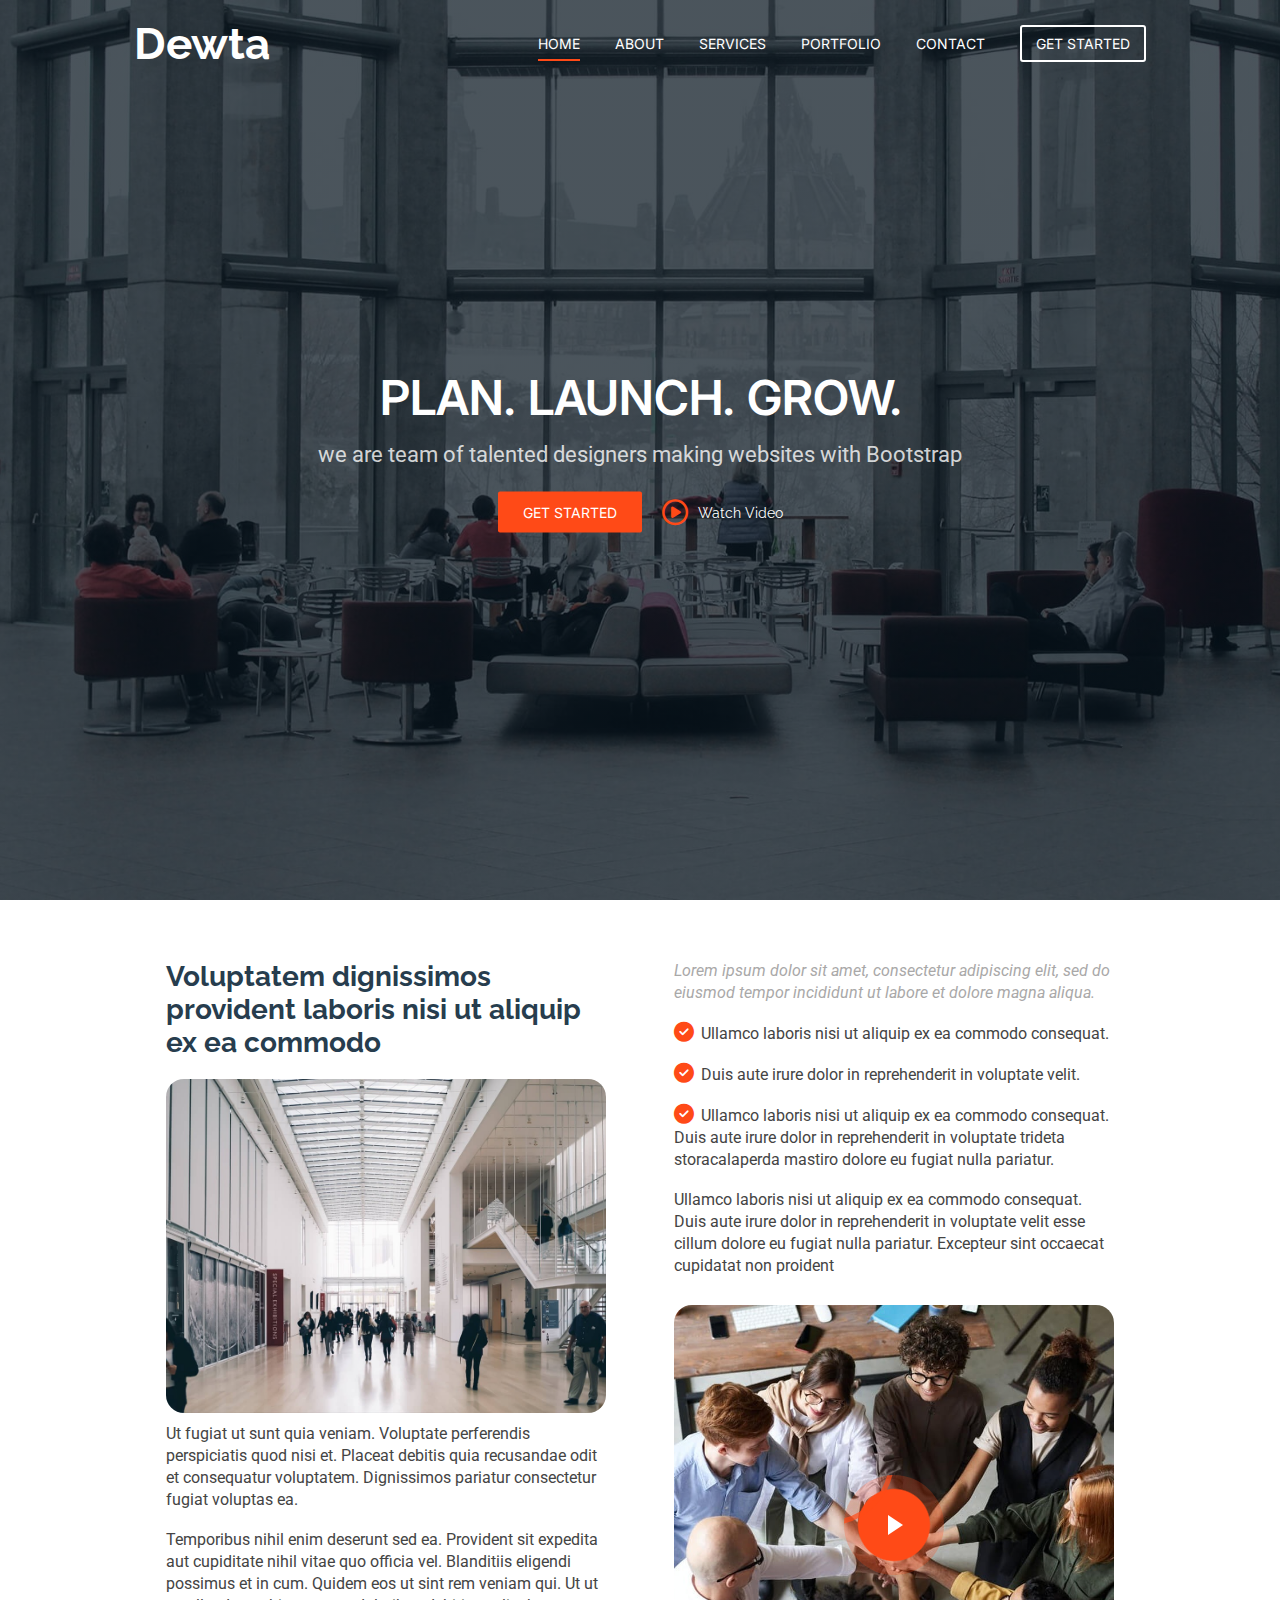
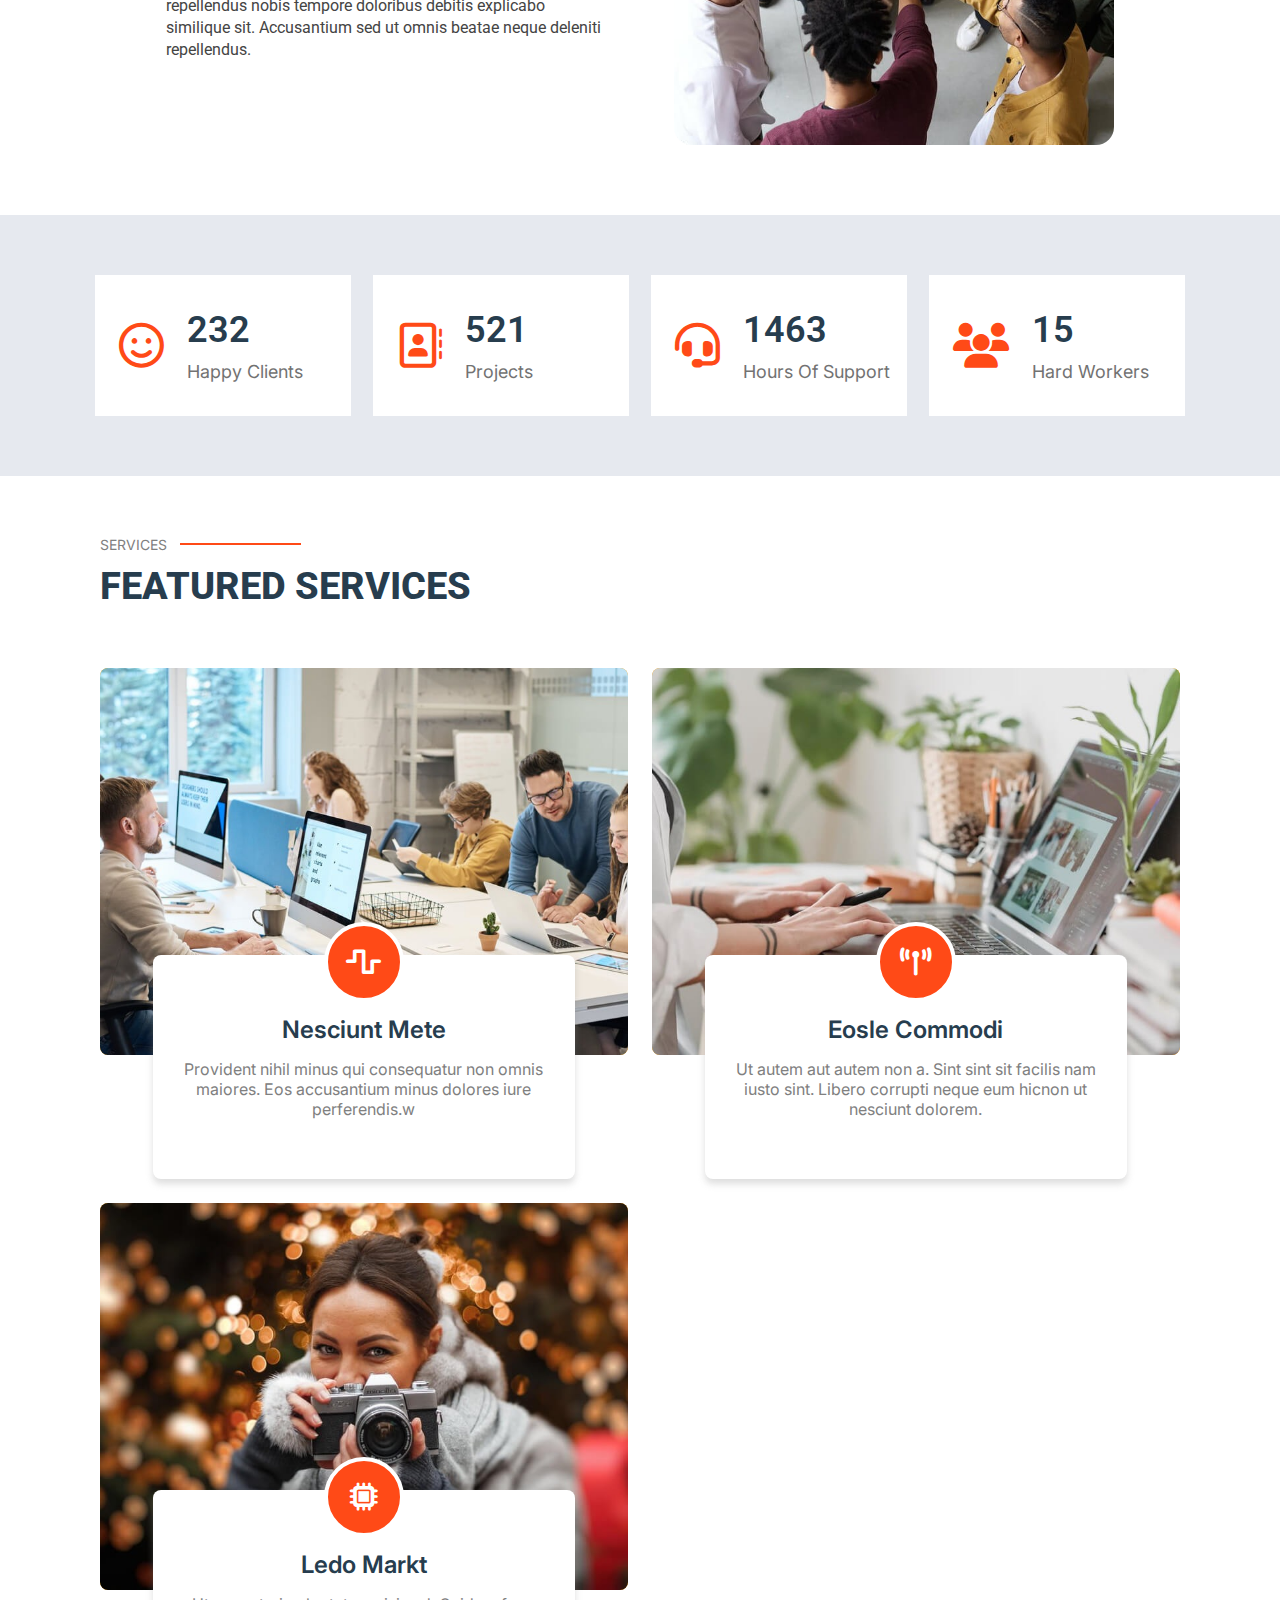
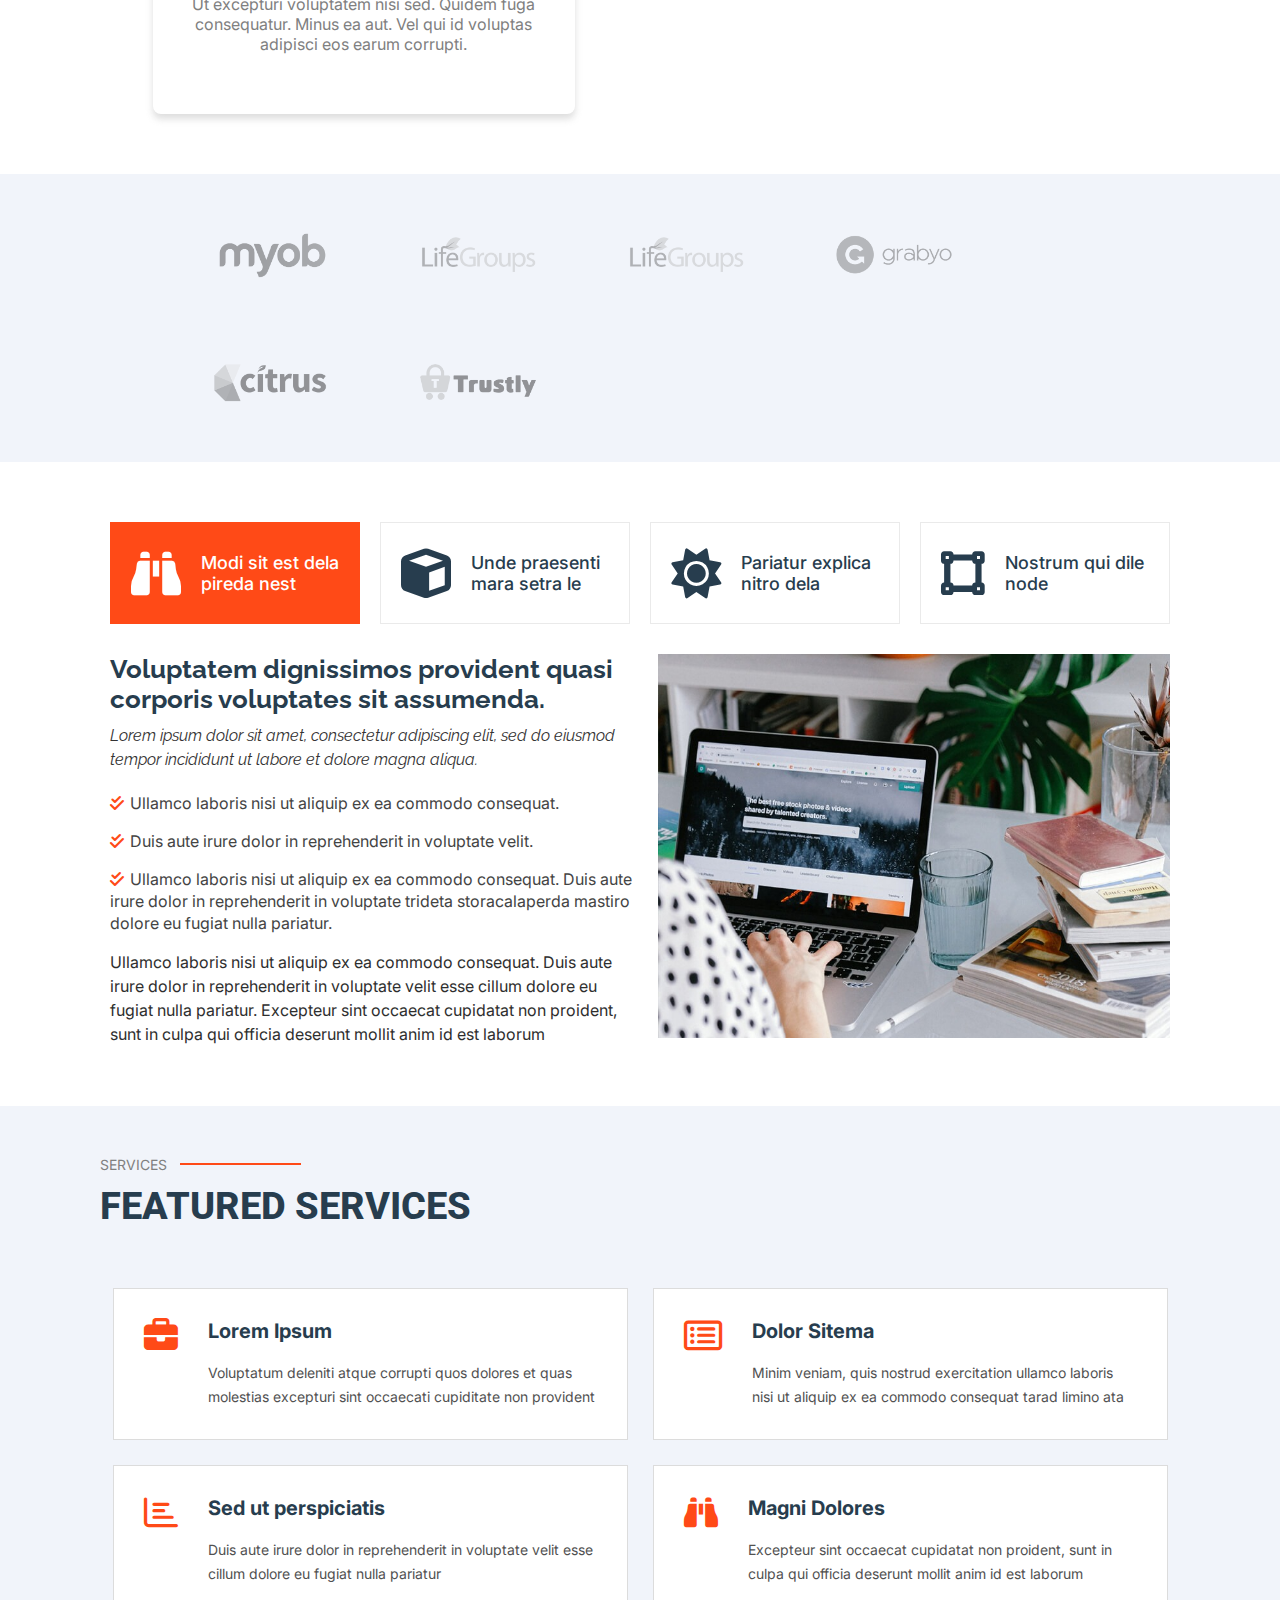
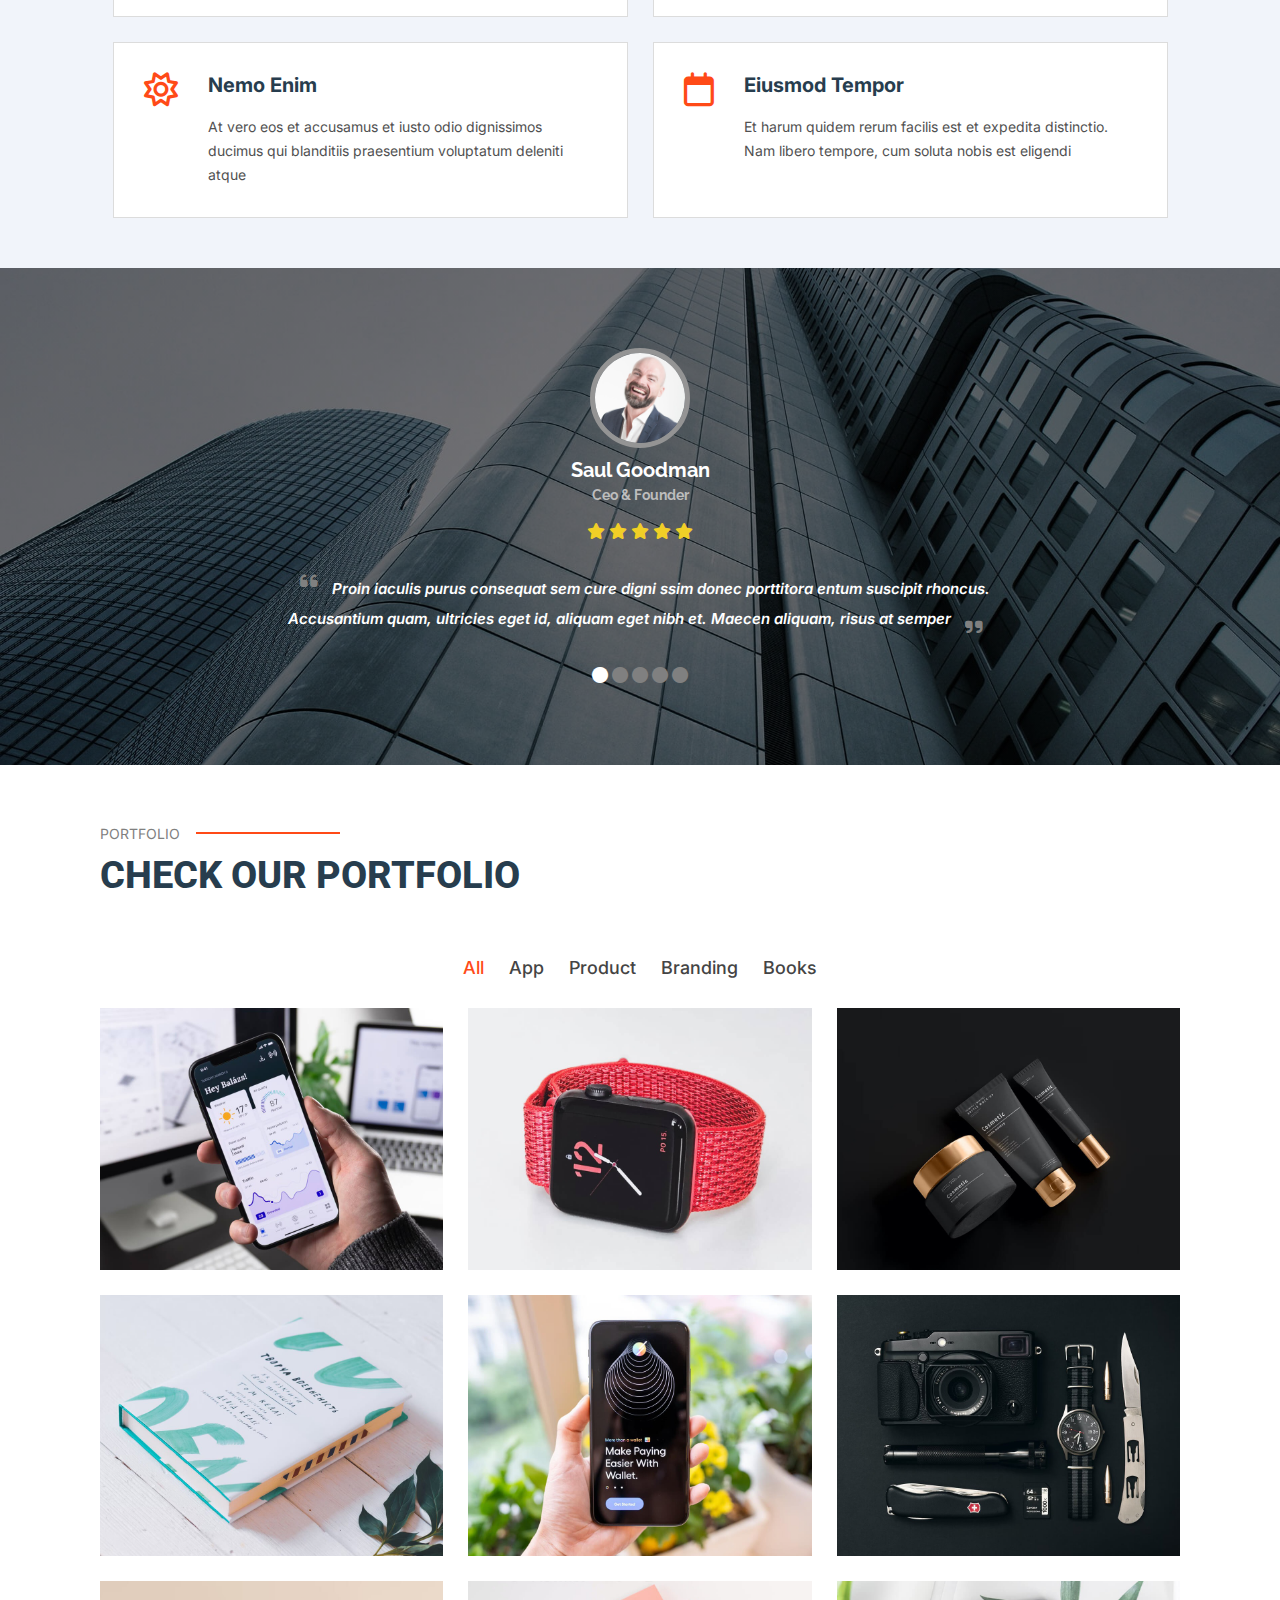
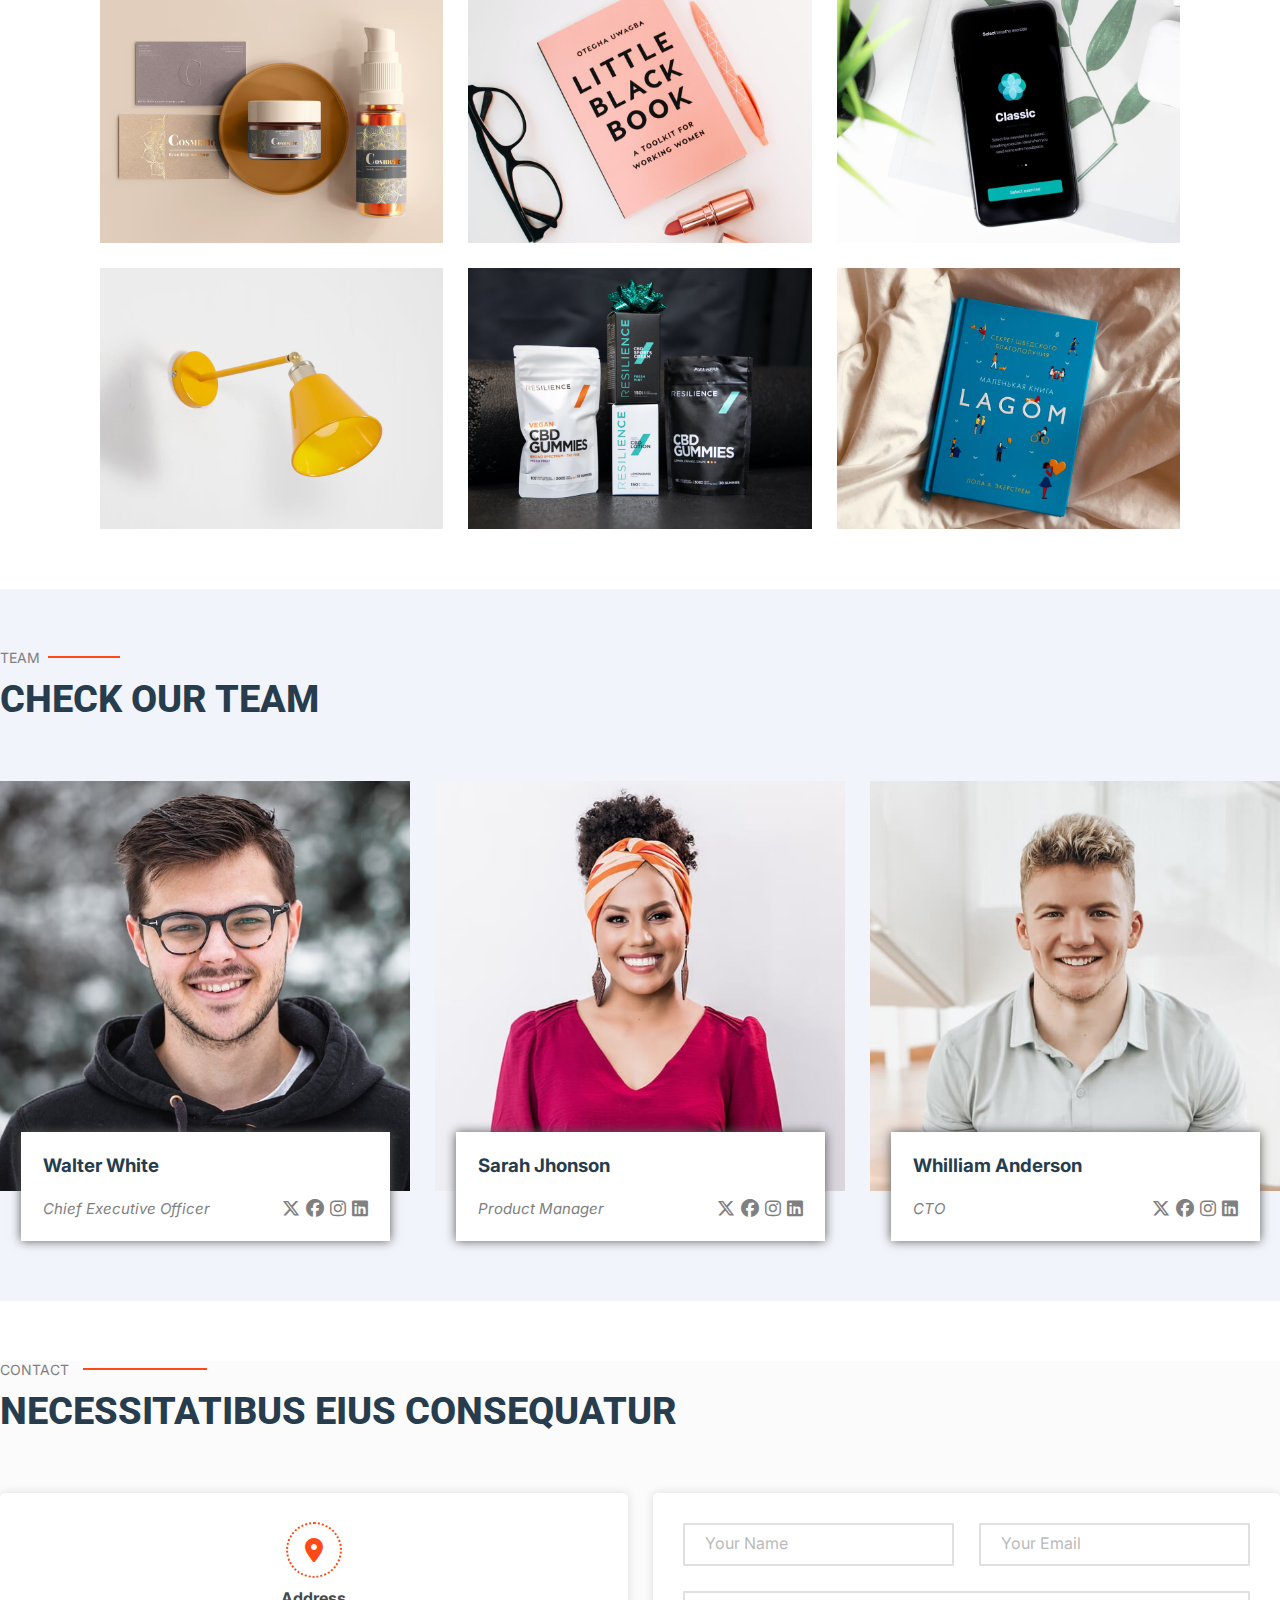
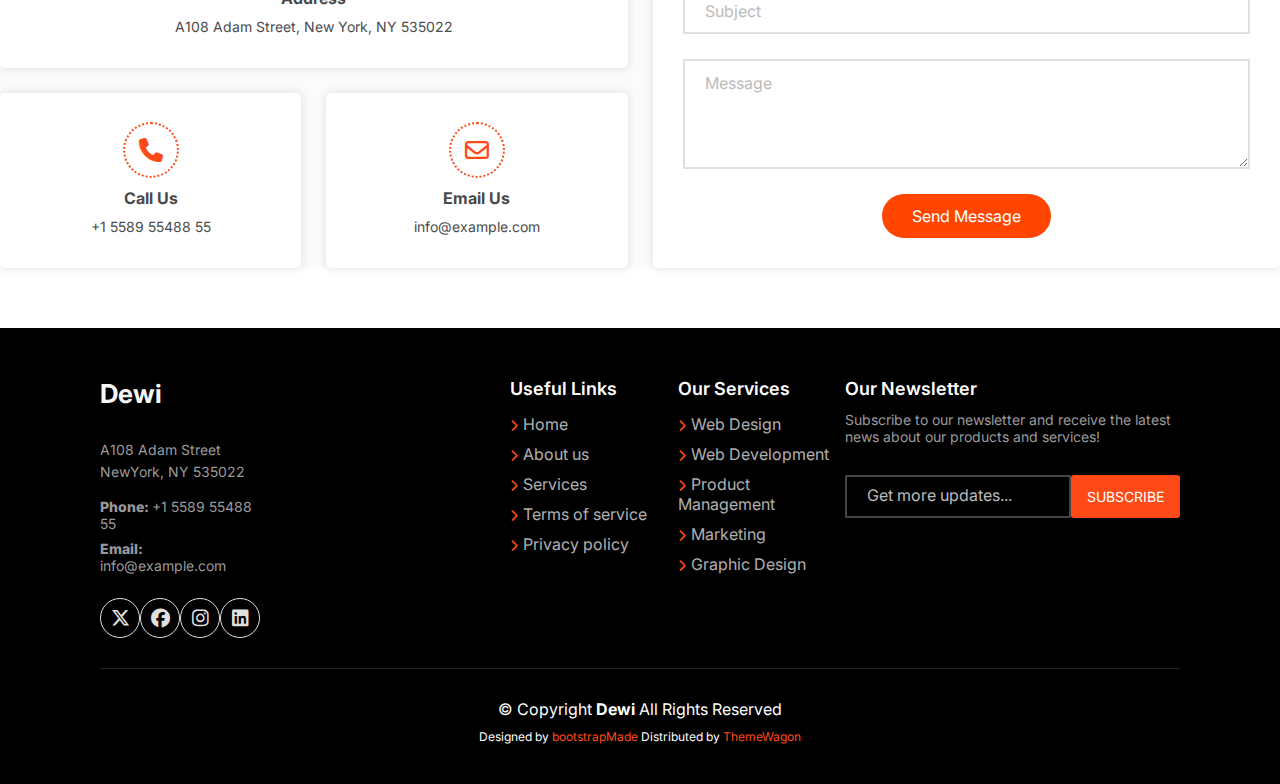
<file: index.html>
<!DOCTYPE html>
<html lang="en">

<head>
   <meta charset="UTF-8">
   <meta name="viewport" content="width=device-width, initial-scale=1.0">
   <title>Dewi</title>
   <!-- custom CSS -->
   <link rel="stylesheet" href="style.css">
   <!-- roboto and raleway google font -->
   <link rel="preconnect" href="https://fonts.googleapis.com">
   <link rel="preconnect" href="https://fonts.gstatic.com" crossorigin>
   <link
      href="https://fonts.googleapis.com/css2?family=Inter:ital,opsz,wght@0,14..32,100..900;1,14..32,100..900&family=Raleway:ital,wght@0,100..900;1,100..900&family=Roboto:ital,wght@0,100..900;1,100..900&display=swap"
      rel="stylesheet">

   <!-- fontawesome cdn -->
   <link rel="stylesheet" href="https://cdnjs.cloudflare.com/ajax/libs/font-awesome/6.7.2/css/all.min.css"
      integrity="sha512-Evv84Mr4kqVGRNSgIGL/F/aIDqQb7xQ2vcrdIwxfjThSH8CSR7PBEakCr51Ck+w+/U6swU2Im1vVX0SVk9ABhg=="
      crossorigin="anonymous" referrerpolicy="no-referrer" />

</head>

<body>
   <!-- ############################### Header starts ########################### -->

   <header>
      <!-- Nav Starts -->
      <nav class="navbar max-width-container-1320">
         <div class="nav-logo">
            <h1>Dewta</h1>
         </div>
         <div class="nav-links">
            <ul>
               <li><a href="#">home</a></li>
               <li><a href="#">about</a></li>
               <li><a href="#">services</a></li>
               <li><a href="#">portfolio</a></li>
               <li><a href="#">contact</a></li>
            </ul>
            <a href="#" class="nav-btn btn">get started</a>
            <a href=""><i class="fa-solid fa-bars fa-2x"></i></a>
         </div>
      </nav>
      <!-- Nav Ends -->
      <!-- Hero Section starts -->
      <div class="hero-section max-width-container-1320">
         <h2>plan. launch. grow.
         </h2>
         <p>we are team of talented designers making websites with Bootstrap</p>

         <div class="lower-container">
            <a href="#" class="btn hero-btn">GET STARTED</a>
            <a class="ptag">
               <i class="fa-regular fa-circle-play">
               </i>
               <span>Watch Video</span></a>
         </div>
      </div>
      <!-- Hero Section Ends -->
   </header>

   <!-- ############################# Header End ############################# -->


   <!-- ############################# Main Starts here ############################# -->
   <!-- ############################# About Section starts  ############################# -->
   <main>
      <section class="about-section max-width-container-1320">
         <div class="left-section">
            <h3>Voluptatem dignissimos provident laboris nisi ut aliquip ex ea commodo</h3>

            <div class="image-container left-image">
               <img src="./assets/about.jpg" alt="hall image">
            </div>

            <p>Ut fugiat ut sunt quia veniam. Voluptate perferendis perspiciatis quod nisi et. Placeat debitis quia
               recusandae odit et consequatur voluptatem. Dignissimos pariatur consectetur fugiat voluptas ea.</p>
            <p>Temporibus nihil enim deserunt sed ea. Provident sit expedita aut cupiditate nihil vitae quo officia vel.
               Blanditiis eligendi possimus et in cum. Quidem eos ut sint rem veniam qui. Ut ut repellendus nobis
               tempore
               doloribus debitis explicabo similique sit. Accusantium sed ut omnis beatae neque deleniti repellendus.
            </p>

         </div>
         <div class="right-section">
            <p class="grey-text">Lorem ipsum dolor sit amet, consectetur adipiscing elit, sed do eiusmod tempor
               incididunt
               ut labore et dolore magna
               aliqua.</p>

            <ul>
               <li>
                  <p><i class="fa-solid fa-circle-check"></i>Ullamco laboris nisi ut aliquip ex ea commodo consequat.
                  </p>
               </li>
               <li>
                  <p><i class="fa-solid fa-circle-check"></i>Duis aute irure dolor in reprehenderit in voluptate velit.
                  </p>
               </li>
               <li>
                  <p>
                     <i class="fa-solid fa-circle-check"></i>Ullamco laboris nisi ut aliquip ex ea commodo consequat.
                     Duis aute irure dolor in reprehenderit
                     in
                     voluptate trideta
                     storacalaperda mastiro dolore eu fugiat nulla pariatur.
                  </p>
               </li>
            </ul>

            <p>Ullamco laboris nisi ut aliquip ex ea commodo consequat. Duis aute irure dolor in reprehenderit in
               voluptate
               velit esse
               cillum dolore eu fugiat nulla pariatur. Excepteur sint occaecat cupidatat non proident</p>

            <div class="right-image">
               <a href="#" class="pulsating-play-btn"></a>
               <img src="./assets/about-2.jpg" alt="Team-work image">
            </div>
         </div>
      </section>


      <!-- ############################# About Section Ends  ############################# -->
      <!-- ############################# infos section start  ############################# -->


      <section class="infos ">
         <div class="box">
            <i class="fa-regular fa-face-smile"></i>
            <div class="text-container">
               <span class="num">232</span>
               <p>Happy Clients</p>
            </div>
         </div>
         <div class="box">
            <i class="fa-regular fa-address-book"></i>
            <div class="text-container">
               <span class="num">521</span>
               <p>Projects</p>
            </div>
         </div>
         <div class="box">
            <i class="fa-solid fa-headset"></i>
            <div class="text-container">
               <span class="num">1463</span>
               <p>Hours Of Support</p>
            </div>
         </div>
         <div class="box">
            <i class="fa-solid fa-users"></i>
            <div class="text-container">
               <span class="num">15</span>
               <p>Hard Workers</p>
            </div>
         </div>
      </section>




      <!-- ############################# info Section Ends  ############################# -->
      <!-- ############################# services Section starts  ############################# -->

      <section class="services max-width-container-1320">
         <h4 class="grey-orangeline-text">
            services
         </h4>

         <p class="service-para">featured services</p>
         <div class="container">
            <div class="box">
               <div class="image-container">
                  <img src="./assets/services-1.jpg" alt="">
               </div>
               <div class="info-container">
                  <a class="icon-link">
                     <i class="fa-solid fa-wave-square"></i>
                  </a>
                  <a href="">Nesciunt Mete</a>
                  <p>
                     Provident nihil minus qui consequatur non omnis maiores. Eos accusantium minus dolores iure
                     perferendis.w
                  </p>
               </div>
            </div>
            <div class="box">
               <div class="image-container">
                  <img src="./assets/services-2.jpg" alt="">
               </div>
               <div class="info-container">
                  <a class="icon-link">
                     <i class="fa-solid fa-tower-broadcast"></i>
                  </a>
                  <a href="">Eosle Commodi</a>
                  <p>
                     Ut autem aut autem non a. Sint sint sit facilis nam iusto sint. Libero corrupti neque eum hicnon
                     ut nesciunt dolorem.
                  </p>
               </div>
            </div>


            <div class="box">
               <div class="image-container">
                  <img src="./assets/services-3.jpg" alt="">
               </div>
               <div class="info-container">
                  <a class="icon-link">
                     <i class="fa-solid fa-microchip"></i>
                  </a>
                  <a href="">Ledo Markt</a>
                  <p>
                     Ut excepturi voluptatem nisi sed. Quidem fuga consequatur. Minus ea aut. Vel qui id voluptas
                     adipisci eos earum corrupti.
                  </p>
               </div>

            </div>

         </div>




      </section>



      <!-- ############################# services Section ends  ############################# -->

      <!-- ############################# client section here ############################# -->
      <section class="client ">
         <div class="container max-width-container-1320">
            <div class="logo-box">
               <img src="./assets/client-1.png" alt="">
            </div>
            <div class="logo-box">
               <img src="./assets/client-3.png" alt="">
            </div>
            <div class="logo-box">
               <img src="./assets/client-3.png" alt="">
            </div>
            <div class="logo-box">
               <img src="./assets/client-4.png" alt="">
            </div>
            <div class="logo-box">
               <img src="./assets/client-5.png" alt="">
            </div>
            <div class="logo-box">
               <img src="./assets/client-6.png" alt="">
            </div>
         </div>
      </section>

      <!-- ############################# client section here ############################# -->
      <!-- ############################# Services section starts here ############################# -->

      <section class="services-2">
         <div class="services-container max-width-container-1320">
            <div class="top-container">
               <a href="" class="service-tag">
                  <i class="fa-solid fa-binoculars"></i>
                  <span>Modi sit est dela pireda nest</span>
               </a>
               <a href="" class="service-tag">
                  <i class="fa-solid fa-cube"></i>
                  <span>
                     Unde praesenti mara setra le
                  </span>
               </a>
               <a href="" class="service-tag">
                  <i class="fa-solid fa-sun"></i>
                  <span>Pariatur explica nitro dela
                  </span>
               </a>
               <a href="" class="service-tag">
                  <i class="fa-solid fa-vector-square"></i>
                  <span>Nostrum qui dile node
                  </span>
               </a>
            </div>
            <div class="bottom-container">


               <div class="info">
                  <h3>Voluptatem dignissimos provident quasi corporis voluptates sit assumenda.
                  </h3>
                  <p class="info-para">
                     Lorem ipsum dolor sit amet, consectetur adipiscing elit, sed do eiusmod tempor incididunt ut labore
                     et dolore magna
                     aliqua.
                  </p>
                  <ul>
                     <li>
                        <i class="fa-solid fa-check-double"></i>
                        <span>Ullamco laboris nisi ut aliquip ex ea commodo consequat.</span>
                     </li>
                     <li>
                        <i class="fa-solid fa-check-double"></i>
                        <span>Duis aute irure dolor in reprehenderit in voluptate velit.</span>
                     </li>
                     <li>
                        <i class="fa-solid fa-check-double"></i>
                        <span>Ullamco laboris nisi ut aliquip ex ea commodo consequat. Duis aute irure dolor in
                           reprehenderit in voluptate trideta
                           storacalaperda mastiro dolore eu fugiat nulla pariatur.</span>
                     </li>
                  </ul>

                  <p>
                     Ullamco laboris nisi ut aliquip ex ea commodo consequat. Duis aute irure dolor in reprehenderit in
                     voluptate velit esse
                     cillum dolore eu fugiat nulla pariatur. Excepteur sint occaecat cupidatat non proident, sunt in
                     culpa qui officia
                     deserunt mollit anim id est laborum
                  </p>
               </div>
               <div class="image-container"><img src="./assets/working-1.jpg" alt=""></div>

            </div>
         </div>


      </section>
      <!-- ############################# Services section ends here ############################# -->



      <section class="service-3 ">

         <div class="max-width-container-1320">

            <h4 class="grey-orangeline-text">
               services
            </h4>

            <p class="service-para">featured services</p>
            <div class="service-3-container">
               <a href="" class="service-card">
                  <i class="fa-solid fa-briefcase">
                  </i>
                  <div class="info">
                     <h3>Lorem Ipsum</h3>
                     <p>Voluptatum deleniti atque corrupti quos dolores et quas molestias excepturi sint occaecati
                        cupiditate non provident</p>
                  </div>
               </a>
               <a href="" class="service-card">
                  <!-- icon -->
                  <i class="fa-regular fa-rectangle-list"></i>
                  <div class="info">
                     <h3>Dolor Sitema</h3>
                     <p>Minim veniam, quis nostrud exercitation ullamco laboris nisi ut aliquip ex ea commodo consequat
                        tarad limino ata</p>
                  </div>
               </a>
               <a href="" class="service-card">
                  <!-- icon -->
                  <i class="fa-regular fa-chart-bar"></i>
                  <div class="info">
                     <h3>Sed ut perspiciatis</h3>
                     <p>Duis aute irure dolor in reprehenderit in voluptate velit esse cillum dolore eu fugiat nulla
                        pariatur</p>
                  </div>
               </a>
               <a href="" class="service-card">
                  <i class="fa-solid fa-binoculars"></i>
                  <div class="info">
                     <h3>Magni Dolores</h3>
                     <p>Excepteur sint occaecat cupidatat non proident, sunt in culpa qui officia deserunt mollit anim
                        id
                        est laborum</p>
                  </div>
               </a>
               <a href="" class="service-card">
                  <!-- icon -->
                  <i class="fa-regular fa-sun"></i>
                  <div class="info">
                     <h3>Nemo Enim</h3>
                     <p>At vero eos et accusamus et iusto odio dignissimos ducimus qui blanditiis praesentium voluptatum
                        deleniti atque</p>
                  </div>
               </a>
               <a href="" class="service-card">
                  <i class="fa-regular fa-calendar"></i>
                  <div class="info">
                     <h3>Eiusmod Tempor</h3>
                     <p>Et harum quidem rerum facilis est et expedita distinctio. Nam libero tempore, cum soluta nobis
                        est
                        eligendi</p>
                  </div>
               </a>


            </div>

         </div>


      </section>

      <!-- ############################# Services 3 section ends here ############################# -->
      <!-- #############################testimonial section starts here ############################# -->
      <section class="testimonial ">
         <div class="container max-width-container-1320">
            <div class="testimonial-card">
               <div class="image-container">
                  <img src="./assets/testimonials-1.jpg" alt="">
               </div>
               <h3 class="name">Saul Goodman</h3>
               <h4 class="designation">Ceo & Founder</h4>
               <div class="ratings-container">
                  <i class="fa-solid fa-star"></i>
                  <i class="fa-solid fa-star"></i>
                  <i class="fa-solid fa-star"></i>
                  <i class="fa-solid fa-star"></i>
                  <i class="fa-solid fa-star"></i>

               </div>
               <p> <i class="fa-solid fa-quote-left"></i>
                  <span>Proin iaculis purus consequat sem cure digni ssim donec porttitora entum suscipit rhoncus.
                     Accusantium quam, ultricies
                     eget id, aliquam eget nibh et. Maecen aliquam, risus at semper</span>
                  <i class="fa-solid fa-quote-right"></i>
               </p>
            </div>
         </div>

         <div class="carousel-dots">
            <i class="fa-solid fa-circle"></i>
            <i class="fa-solid fa-circle"></i>
            <i class="fa-solid fa-circle"></i>
            <i class="fa-solid fa-circle"></i>
            <i class="fa-solid fa-circle"></i>
         </div>
      </section>
      <!-- #############################testimonial section ends here ############################# -->
      <!-- #############################portfolio section starts here ############################# -->

      <section class="portfolio max-width-container-1320">
         <h4 class="grey-orangeline-text">
            portfolio
         </h4>

         <p class="service-para">check our portfolio</p>

         <ul class="portfolio-types">
            <li><a href="">All</a></li>
            <li><a href="">App</a></li>
            <li><a href="">Product</a></li>
            <li><a href="">Branding</a></li>
            <li><a href="">Books</a></li>
         </ul>

         <div class="card-containers">
            <div class="card">
               <img src="./assets/app-1.jpg" alt="">
               <div class="info-section">
                  <h3>App 1</h3>
                  <div class="icons">
                     <i class="fa-solid fa-magnifying-glass-plus"></i>
                     <i class="fa-solid fa-link"></i>
                  </div>
                  <p>Lorem ipsum dolor sit amet consectetur.</p>
               </div>
            </div>
            <div class="card">
               <img src="./assets/product-1.jpg" alt="">
               <div class="info-section">
                  <h3>Product 1</h3>
                  <div class="icons">
                     <i class="fa-solid fa-magnifying-glass-plus"></i>
                     <i class="fa-solid fa-link"></i>
                  </div>
                  <p>Lorem ipsum dolor sit amet consectetur.</p>
               </div>
            </div>
            <div class="card">
               <img src="./assets/branding-1.jpg" alt="">
               <div class=" info-section">
                  <h3>Branding 1</h3>
                  <div class="icons">
                     <i class="fa-solid fa-magnifying-glass-plus"></i>
                     <i class="fa-solid fa-link"></i>
                  </div>
                  <p>Lorem ipsum dolor sit amet consectetur.</p>
               </div>
            </div>
            <div class="card">
               <img src="./assets/books-1.jpg" alt="">
               <div class="info-section">
                  <h3>Books 1</h3>
                  <div class="icons">
                     <i class="fa-solid fa-magnifying-glass-plus"></i>
                     <i class="fa-solid fa-link"></i>
                  </div>
                  <p>Lorem ipsum dolor sit amet consectetur.</p>
               </div>
            </div>
            <div class="card">
               <img src="./assets/app-2.jpg" alt="">
               <div class="info-section">
                  <h3>App 2</h3>
                  <div class="icons">
                     <i class="fa-solid fa-magnifying-glass-plus"></i>
                     <i class="fa-solid fa-link"></i>
                  </div>
                  <p>Lorem ipsum dolor sit amet consectetur.</p>
               </div>
            </div>
            <div class="card">
               <img src="./assets/product-2.jpg" alt="">
               <div class="info-section">
                  <h3>Product 2</h3>
                  <div class="icons">
                     <i class="fa-solid fa-magnifying-glass-plus"></i>
                     <i class="fa-solid fa-link"></i>
                  </div>
                  <p>Lorem ipsum dolor sit amet consectetur.</p>
               </div>
            </div>
            <div class="card">
               <img src="./assets/branding-2.jpg" alt="">
               <div class="info-section">
                  <h3>Branding 2</h3>
                  <div class="icons">
                     <i class="fa-solid fa-magnifying-glass-plus"></i>
                     <i class="fa-solid fa-link"></i>
                  </div>
                  <p>Lorem ipsum dolor sit amet consectetur.</p>
               </div>
            </div>
            <div class="card">
               <img src="./assets/books-2.jpg" alt="">
               <div class="info-section">
                  <h3>Books 2</h3>
                  <div class="icons">
                     <i class="fa-solid fa-magnifying-glass-plus"></i>
                     <i class="fa-solid fa-link"></i>
                  </div>
                  <p>Lorem ipsum dolor sit amet consectetur.</p>
               </div>
            </div>
            <div class="card">
               <img src="./assets/app-3.jpg" alt="">
               <div class="info-section">
                  <h3>App 3</h3>
                  <div class="icons">
                     <i class="fa-solid fa-magnifying-glass-plus"></i>
                     <i class="fa-solid fa-link"></i>
                  </div>
                  <p>Lorem ipsum dolor sit amet consectetur.</p>
               </div>
            </div>
            <div class="card">
               <img src="./assets/product-3.jpg" alt="">
               <div class="info-section">
                  <h3>Product 3</h3>
                  <div class="icons">
                     <i class="fa-solid fa-magnifying-glass-plus"></i>
                     <i class="fa-solid fa-link"></i>
                  </div>
                  <p>Lorem ipsum dolor sit amet consectetur.</p>
               </div>
            </div>
            <div class="card">
               <img src="./assets/branding-3.jpg" alt="">
               <div class="info-section">
                  <h3>Branding 3</h3>
                  <div class="icons">
                     <i class="fa-solid fa-magnifying-glass-plus"></i>
                     <i class="fa-solid fa-link"></i>
                  </div>
                  <p>Lorem ipsum dolor sit amet consectetur.</p>
               </div>
            </div>
            <div class="card">
               <img src="./assets/books-3.jpg" alt="">
               <div class="info-section">
                  <h3>Books 3</h3>
                  <div class="icons">
                     <i class="fa-solid fa-magnifying-glass-plus"></i>
                     <i class="fa-solid fa-link"></i>
                  </div>
                  <p>Lorem ipsum dolor sit amet consectetur.</p>
               </div>
            </div>

         </div>

      </section>

      <!-- #############################portfolio section ends here ############################# -->

      <!-- #############################Team section starts here ############################# -->

      <section class="team-section">

         <div class="max-width-container-1320">
            <h4 class="grey-orangeline-text">
               team
            </h4>

            <p class="service-para">check our team</p>
            <div class="card-container">
               <div class="card">
                  <img src="./assets/team-1.jpg" alt="">
                  <div class="infos">
                     <h3>Walter White</h3>
                     <div class="lower-info">
                        <p>Chief Executive Officer</p>
                        <div class="icon-container">
                           <a href=""><i class="fa-brands fa-x-twitter"></i></a>
                           <a href=""><i class="fa-brands fa-facebook"></i></a>
                           <a href=""><i class="fa-brands fa-instagram"></i></a>
                           <a href=""><i class="fa-brands fa-linkedin"></i></a>




                        </div>
                     </div>
                  </div>
               </div>
               <div class="card">
                  <img src="./assets/team-2.jpg" alt="">
                  <div class="infos">
                     <h3>Sarah Jhonson</h3>
                     <div class="lower-info">
                        <p>Product Manager</p>
                        <div class="icon-container">
                           <a href=""><i class="fa-brands fa-x-twitter"></i></a>
                           <a href=""><i class="fa-brands fa-facebook"></i></a>
                           <a href=""><i class="fa-brands fa-instagram"></i></a>
                           <a href=""><i class="fa-brands fa-linkedin"></i></a>




                        </div>
                     </div>
                  </div>
               </div>
               <div class="card">
                  <img src="./assets/team-3.jpg" alt="">
                  <div class="infos">
                     <h3>Whilliam Anderson</h3>
                     <div class="lower-info">
                        <p>CTO</p>
                        <div class="icon-container">
                           <a href=""><i class="fa-brands fa-x-twitter"></i></a>
                           <a href=""><i class="fa-brands fa-facebook"></i></a>
                           <a href=""><i class="fa-brands fa-instagram"></i></a>
                           <a href=""><i class="fa-brands fa-linkedin"></i></a>




                        </div>
                     </div>
                  </div>
               </div>
            </div>
         </div>

      </section>
      <!-- #############################Team section ends here ############################# -->
      <!-- #############################contact starts here ############################# -->
      <section class="contact-section" style="">


         <div class="max-width-container-1320">

            <h4 class="grey-orangeline-text">
               contact
            </h4>

            <p class="service-para">necessitatibus eius consequatur</p>
            <div class="contact-body">
               <div class="left-div">

                  <div class="left-info grid-col-span-2">
                     <i class="fa-solid fa-location-dot"></i>
                     <p class="bold">Address</p>
                     <p class="normal">
                        A108 Adam Street, New York, NY 535022
                     </p>

                  </div>
                  <div class="left-info">
                     <i class="fa-solid fa-phone"></i>
                     <p class="bold">Call Us </p>
                     <p class="normal">
                        +1 5589 55488 55
                     </p>
                  </div>
                  <div class="left-info">
                     <i class="fa-regular fa-envelope"></i>
                     <p class="bold">Email Us</p>
                     <p class="normal">
                        info@example.com
                     </p>
                  </div>

               </div>

               <div class="right-div">
                  <form action="">
                     <input class="row-1" type="text" name="name" id="name" placeholder="Your Name">
                     <input class="row-1" type="email" name="email" id="email" placeholder="Your Email">

                     <input type="text" name="subjext" id="subjext" placeholder="Subject" class="row2 grid-col-span-2">
                     <textarea name="message" id="message" class="row-3 grid-col-span-2"
                        placeholder="Message"></textarea>
                     <button class="send-btn btn">Send Message</button>
                  </form>
               </div>
            </div>

         </div>
      </section>

      <!-- #############################contact ends here ############################# -->




   </main>

   <footer class="">

      <nav class="max-width-container-1320">
         <div class="col-1">
            <a href="">
               <h1>Dewi</h1>
            </a>
            <p class="address-text">A108 Adam Street
               NewYork, NY 535022</p>

            <p><span class="bold-footer">Phone: </span>+1 5589 55488 55</p>
            <p><span class="bold-footer">Email: </span>info@example.com</p>


            <div class="icon-container">
               <a href=""><i class="fa-brands fa-x-twitter"></i></a>
               <a href=""><i class="fa-brands fa-facebook"></i></a>
               <a href=""><i class="fa-brands fa-instagram"></i></a>
               <a href=""><i class="fa-brands fa-linkedin"></i></a>
            </div>
         </div>
         <div class="col-2 mid-col">
            <h6>Useful Links</h6>
            <ul>
               <li><i class="fa-solid fa-chevron-right"></i><a href="">Home</a></li>
               <li><i class="fa-solid fa-chevron-right"></i><a href="">About us</a></li>
               <li><i class="fa-solid fa-chevron-right"></i><a href="">Services</a></li>
               <li><i class="fa-solid fa-chevron-right"></i><a href="">Terms of service</a></li>
               <li><i class="fa-solid fa-chevron-right"></i><a href="">Privacy policy</a></li>
            </ul>
         </div>
         <div class="col-3 mid-col">
            <h6>Our Services</h6>
            <ul>
               <li><i class="fa-solid fa-chevron-right"></i><a href="">Web Design</a></li>
               <li><i class="fa-solid fa-chevron-right"></i><a href="">Web Development</a></li>
               <li><i class="fa-solid fa-chevron-right"></i><a href="">Product Management</a></li>
               <li><i class="fa-solid fa-chevron-right"></i><a href="">Marketing</a></li>
               <li><i class="fa-solid fa-chevron-right"></i><a href="">Graphic Design</a></li>
            </ul>
         </div>

         <div class="col-4">
            <h6>Our Newsletter</h6>
            <p class="address-text">Subscribe to our newsletter and receive the latest news about our products and
               services!</p>

            <div class="mail">
               <input type="email" name="email-newsletter" placeholder="Get more updates..." class="newsletter-mail">
               <button class="btn sub-btn">Subscribe</button>
            </div>

         </div>


      </nav>
      <div class="copy-right max-width-container-1320">

         <p><span>&copy; </span> Copyright <strong>Dewi</strong> All Rights Reserved</p>
         <p>Designed by <span class="accent-copy">bootstrapMade</span> Distributed by <span
               class="accent-copy">ThemeWagon</span></p>
      </div>
   </footer>
   <!-- ############################# Main Ends here ############################# -->
   <!-- #############################  ############################# -->
   <!-- #############################  ############################# -->
   <!-- #############################  ############################# -->














</body>

</html>
</file>
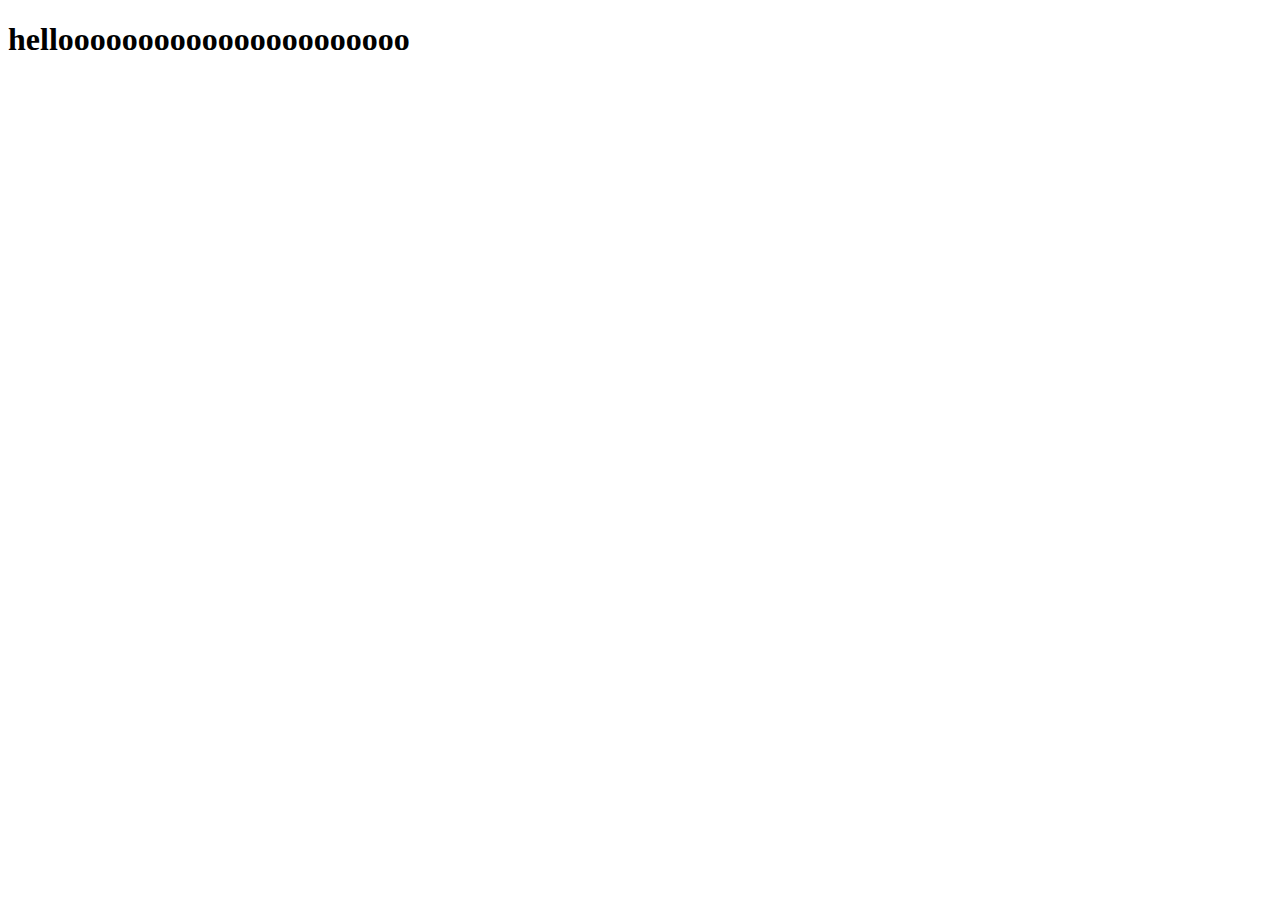
<file: about.html>
<!DOCTYPE html>
<html lang="en">

<head>
   <meta charset="UTF-8">
   <meta name="viewport" content="width=device-width, initial-scale=1.0">
   <title>Document</title>
</head>

<body>
   <h1>helloooooooooooooooooooooo</h1>
</body>

</html>
</file>
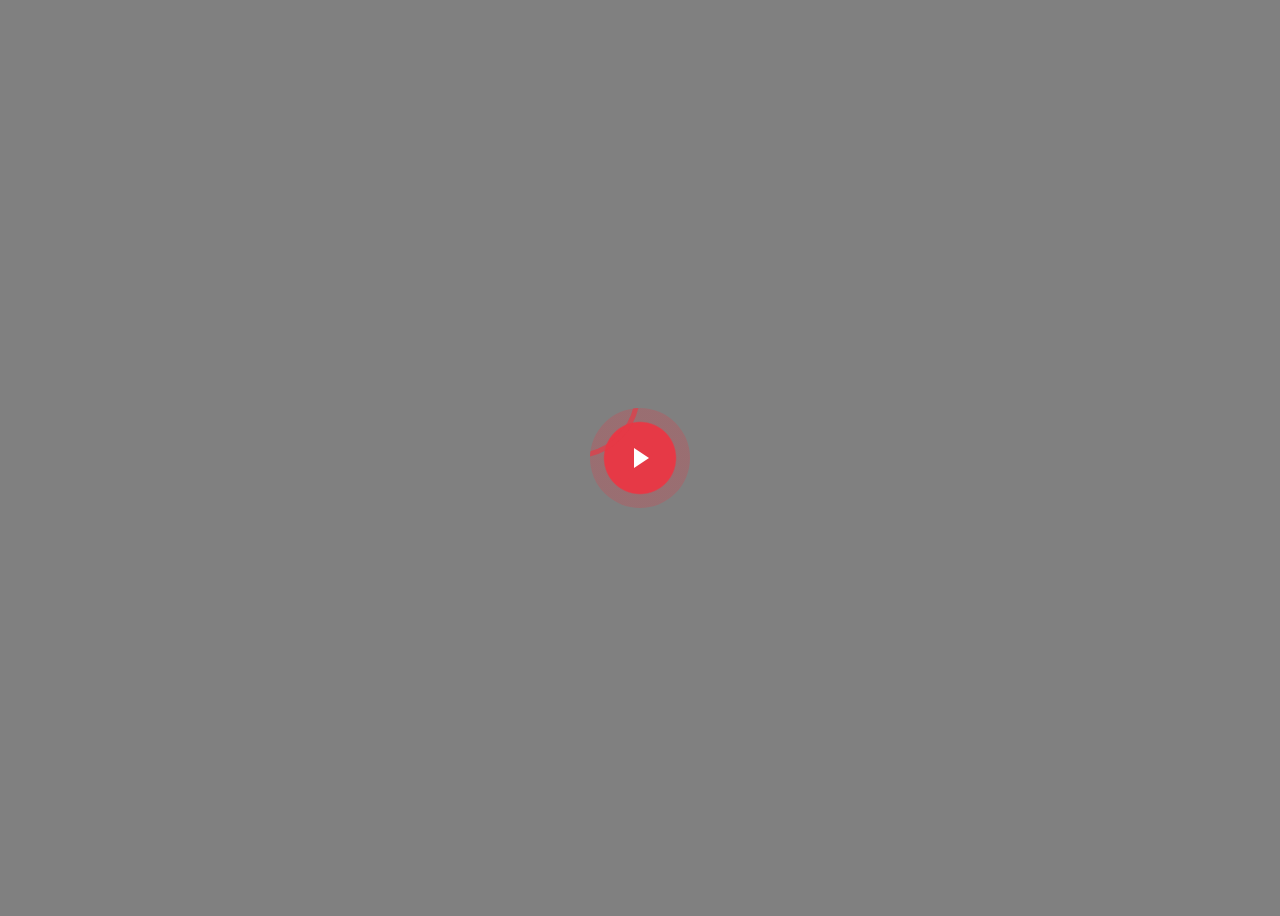
<file: pulseButton.html>
<!DOCTYPE html>
<html lang="en">

<head>
   <meta charset="UTF-8" />
   <meta name="viewport" content="width=device-width, initial-scale=1.0" />
   <style>
      body {
         display: flex;
         background-color: gray;
         justify-content: center;
         align-items: center;
         height: 100vh;
      }

      :root {
         --accent-color: #e63946;
      }

      /*  .pulsating-play-btn {
         width: 94px;
         height: 94px;
         background: radial-gradient(var(--accent-color) 50%, color-mix(in srgb, var(--accent-color), transparent 75%) 52%);
         background: radial-gradient(var(--accent-color) 50%, color-mix(in srgb, var(--accent-color), transparent 75%) 52%);
         border-radius: 50%;
         display: block;
         position: relative;
         overflow: hidden;
      }

      .pulsating-play-btn:before {
         content: "";
         position: absolute;
         z-index: ;
         width: 120px;
         height: 120px;
         animation-delay: 0s;
         animation: pulsate-play-btn 2s;
         animation-direction: forwards;
         animation-iteration-count: infinite;
         animation-timing-function: steps;
         opacity: 1;
         border-radius: 50%;
         border: 5px solid color-mix(in srgb, var(--accent-color), transparent 30%);
         top: -15%;
         left: -15%;
         background: rgba(198, 16, 0, 0);
      }

      .pulsating-play-btn:after {
         content: "";
         position: absolute;
         left: 50%;
         top: 50%;
         transform: translateX(-40%) translateY(-50%);
         width: 0;
         height: 0;
         border-top: 10px solid transparent;
         border-bottom: 10px solid transparent;
         border-left: 15px solid #fff;
         z-index: 100;
         transition: all 400ms cubic-bezier(0.55, 0.055, 0.675, 0.19);
      }

      .pulsating-play-btn:hover:before {
         content: "";
         position: absolute;
         left: 50%;
         top: 50%;
         transform: translateX(-40%) translateY(-50%);
         width: 0;
         height: 0;
         border: none;
         border-top: 10px solid transparent;
         border-bottom: 10px solid transparent;
         border-left: 15px solid #fff;
         z-index: 200;
         animation: none;
         border-radius: 0;
      }

      .pulsating-play-btn:hover:after {
         border-left: 15px solid var(--accent-color);
         transform: scale(20);
      }

      @keyframes pulsate-play-btn {
         0% {
            transform: scale(0.6, 0.6);
            opacity: 1;
         }

         100% {
            transform: scale(1, 1);
            opacity: 0;
         }
      }


      @keyframes pulsate-play-btn {
         0% {
            transform: scale(0.6);
            opacity: 1;
         }

         100% {
            transform: scale(1);
            opacity: 0;
         }
      }

      .about .pulsating-play-btn {
         position: absolute;
         left: calc(50% - 47px);
         top: calc(50% - 47px);
      }

      a {
         color: var(--accent-color);
         text-decoration: none;
         transition: 0.3s;
      } */

      .pulsating-play-btn {
         width: 100px;
         aspect-ratio: 1/1;
         background: radial-gradient(var(--accent-color) 50%, color-mix(in srgb, var(--accent-color), transparent 75%) 52%);
         border-radius: 50%;
         z-index: 1;
         position: relative;
         overflow: hidden;
      }

      /* after for triangle */
      .pulsating-play-btn::after {
         content: "";
         /* width: 100px; */
         /* height: 100px; */
         z-index: 5;
         transform: translate(-40%, -50%);
         /* background-color: blue; */
         border-left: 15px solid white;
         border-top: 10px solid transparent;
         border-bottom: 10px solid transparent;
         position: absolute;
         top: 50%;
         left: 50%;
         transition: 0.3s;
      }

      .pulsating-play-btn:hover::after {
         transform: scale(15);
         border-left: 36px solid var(--accent-color);
      }

      .pulsating-play-btn::before {
         content: "";
         width: 120px;
         height: 120px;
         border-radius: 50%;
         top: 50%;
         left: 50%;
         top: -15%;
         left: -15%;
         transform: translate(-50%, -50%);
         /* background-color: aqua; */
         position: absolute;
         z-index: 2;
         border: 5px solid color-mix(in srgb, var(--accent-color), transparent 30%);
         animation: pulse 2s infinite;

      }

      /* on hover the before becomes the white triangle */
      .pulsating-play-btn:hover::before {
         content: "";
         width: 0;
         height: 0;
         border-radius: 0%;
         z-index: 99;
         transform: translate(-40%, -50%);
         /* background-color: blue; */
         border-left: 15px solid white;
         border-top: 10px solid transparent;
         border-bottom: 10px solid transparent;
         border-right: none;
         position: absolute;
         top: 50%;
         left: 50%;
         /* transition: 0.3s; */
         animation: none
      }

      @keyframes pulse {
         0% {
            transform: scale(0.6);
            opacity: 1;
         }

         100% {
            transform: scale(1);
            opacity: 0;

         }

      }
   </style>
</head>

<body>
   <!-- Working Button -->
   <a href="#" class="pulsating-play-btn"></a>
</body>

</html>
</file>
<file: style.css>
* {
   padding: 0;
   margin: 0;
   box-sizing: border-box;
   list-style: none;
   text-decoration: none;

}

/* 
   break points
   1200px
   768px
   990px
*/


/* 
font-family: "Roboto", sans-serif;
font-family: "Ralewaty", sans-serif;
*/

:root {
   --roboto: "Roboto", sans-serif;
   --raleway: "Raleway", sans-serif;
   --inter: "Inter", sans-serif;
   --accent-color: #ff4a17;
   --background-color: #fff;
   --default-color: #444;
   --heading-color: #273d4e;
   --surface-color: white;
   --contrast-color: white;


}


header {
   min-height: 100vh;
   background: linear-gradient(90deg, hsla(206, 79%, 6%, 0.715) 0%, hsla(206, 79%, 6%, 0.715) 100%), url(./assets/hero-bg.jpg);
   background-size: cover;
   background-position: center;
}

/*% 1 Nav bar starts here */
.navbar {
   margin: 0 auto;
   display: flex;
   justify-content: space-around;
   padding: 18px 0;
   align-items: center;

}

.navbar .nav-logo {
   color: var(--surface-color);
   font: 22px var(--raleway);
   font-weight: 700;
}

.navbar .nav-links ul {
   align-items: center;
   display: flex;
   gap: 35px;
   margin-right: 35px;
   /* background-color: grey; */
}

.navbar .nav-links ul a {
   text-decoration: none;
   font: 14px var(--inter);
   color: var(--surface-color);
   text-transform: uppercase;


}

.navbar .nav-links ul li {
   position: relative;
   z-index: 1;
}

.navbar .nav-links ul li:nth-child(1)::before {
   width: 100%;
}

.navbar .nav-links ul li::before {
   content: "";
   height: 2px;
   width: 0px;
   background-color: var(--accent-color);
   position: absolute;
   bottom: -8px;
   z-index: 5;
   /* transition: 0.4s ease-out; */
}

.navbar .nav-links ul li:hover::before {
   /* width: 100%; */
   animation: slideRight 1s forwards;
}

@keyframes slideRight {
   0% {
      width: 0;
      left: 0;
   }

   50% {
      width: 100%;
      left: 0;
   }

   100% {
      width: 0%;
      left: 100%;
   }

}


.navbar .nav-links ul li:before {
   content: "";


}

.nav-links {
   display: flex;
}


.btn {

   font: 14px var(--inter);
   text-transform: uppercase;
   text-decoration: none;
   color: var(--surface-color);
   padding: 8px 14px;
   border-radius: 3px;
   transition: 0.3s ease-in-out;

}

.nav-btn {
   border: 2px solid var(--surface-color);

}

.nav-btn:hover {
   background-color: var(--accent-color);
   border: 2px solid transparent;
}

.navbar .fa-bars {
   color: white;
   display: none;
}


/*% Nav bar Ends here */
/*% 2 Hero Section starts here */
header {
   position: relative;
}

.hero-section {
   position: absolute;
   left: 50%;
   top: 50%;
   transform: translate(-50%, -50%);
   /* background-color: rgba(255, 0, 0, 0.564); */
   color: var(--surface-color);
   font-family: var(--raleway);
   display: flex;
   flex-direction: column;
   align-items: center;
   gap: 15px;
   width: 100%;
   padding: 0 10px;

}

.hero-section h2 {
   /* color: white; */
   text-align: center;
   text-transform: uppercase;
   font: 48px var(--inter);
   word-spacing: 3px;
   font-weight: 600;
   width: 600px;
}

.hero-section p {

   font-size: 22px;
   color: color-mix(in srgb, var(--surface-color), transparent 20%);
   font-family: var(--roboto);


}

.hero-section .hero-btn {
   background-color: var(--accent-color);
   border-radius: 2px;
   margin-right: 10px;
   font-weight: 400;
   padding: 12px 25px;
}



.hero-section .lower-container {
   display: flex;
   align-items: center;
   justify-content: center;
   gap: 10px;
   margin-top: 10px;

}

.hero-section .lower-container .ptag {
   display: flex;
   align-items: center;
   gap: 10px;
   transition: 0.4s ease-in-out;
   font-size: 14px;
}

.hero-section .lower-container .ptag:hover {
   display: flex;
   align-items: center;
   gap: 10px;


   color: var(--accent-color);
}

.hero-section .lower-container i {
   font-size: 26px;
   color: var(--accent-color);

}

.hero-section .hero-btn:hover {
   background-color: #ff4917bf;
   border-radius: 0;
   margin-right: 10px;
}



/*% Hero Section Ends here */
/*% Main Section starts here */
/*% 3 about Section starts here */

.about-section {

   /* height: 150vh; */
   /* margin: 0 auto; */
   display: flex;
   flex: 0 0 auto;
   justify-content: center;
   /* align-items: center; */
   /* background-color: red; */
   padding: 60px 100px;
   /* gap: 60px; */
   height: max(960px, fit-content);
   flex-wrap: wrap;
   gap: 20px;

}


.about-section .left-section, .about-section .right-section {
   max-width: calc(50% - 100px);
   min-width: 300px;
   /* height: 100%; */
   /* background-color: red; */
   display: flex;
   flex-direction: column;


}

.about-section .left-section h3 {
   color: var(--heading-color);
   font-size: 28px;
   font-family: var(--raleway);
   margin-bottom: 10px;
}

.about-section .image-container, .right-image {

   /* background-color: blue; */
   /* height: 60%; */
   border-radius: 18px;

   margin: 10px 0;
   overflow: hidden;

}

.about-section .right-section {
   margin-left: 48px;
}

.about-section .image-container img,
.about-section .right-image img {
   width: 100%;
   height: 100%;
   object-position: center;
   object-fit: cover;
}

.about-section .left-image {}

.about-section p {

   font-size: 16px;
   margin-bottom: 18px;
   font-family: var(--roboto);
   color: var(--default-color);
   line-height: 22px;
}

.right-section .grey-text {
   color: rgb(169, 168, 168);
   font-style: italic;
   font-size: 16px;
}


.about-section .right-section ul li p {
   display: flex;
   justify-content: start;
   align-items: start;
}

.about-section .right-section ul li p {
   display: inline-block;
}

.right-section .fa-circle-check {
   font-size: 20px;
   color: #ff4a17;
   margin-right: 7px;
   /* transform: scale(1.1); */
}

.right-image {
   position: relative;
   aspect-ratio: 1/1;
   height: 60%;
}

.right-image i {
   /* position: absolute; */
   /* left: 50%;
   top: 50%; */
   font-size: 68px;
   /* transform: translate(-50%, -50%); */
   color: var(--accent-color);
   /* background-color: white; */
   border-radius: 100%;
   z-index: 1;

}

.right-image a {
   /* display: inline-block; */
   /*   color: var(--accent-color);
   width: 96px;
   height: 96px;
   left: 50%;
   top: 50%;
   border-radius: 50%; */
   /* background-color: #ff4a17; */
   /* background: radial-gradient(circle, rgba(255, 74, 23, 0.30) 0%, rgba(255, 74, 23, 0.30) 100%); */
   /* background: radial-gradient(circle, rgba(255, 74, 23, 0.30) 0%, rgba(255, 74, 23, 0.30) 100%); */
   /* transform: translate(-50%, -50%);
   background: radial-gradient(var(--accent-color) 50%,
         color-mix(in srgb, var(--accent-color), transparent 75%) 52%);
   z-index: 5;
   position: absolute;
   transition: 0.3s ease-in-out;
   overflow: hidden; */
}


/* 
A pulsating animation effect using ::before

A white play triangle using ::after

A hover animation that changes triangle color and scales it


*/

/* for the outer boundary */


/*white triangle */
/* .right-image a::after {
   content: '';
   position: absolute;
   top: 50%;
   left: 50%;
   transform: translate(-50%, -50%);
   z-index: 10;
   width: 0;
   height: 0;

   border-top: 13px solid transparent;
   border-bottom: 13px solid transparent;

   border-left: 18px solid rgb(255, 255, 255);


}
 */
/* Triangle color */


.right-image a:hover::after {
   /* transform: translate(-40%, -50%) scale(50);
   background: var(--accent-color) */

   /* animation: whiteTriangle 0.6s;ā */

}







/* for pulse effect */
/* .right-image a::before {
   content: "";
   position: absolute;
   width: 98px;
   aspect-ratio: 1/1;
   top: -5%;
   left: -5%;
   transform: translate(-50%, -50%);
   border-radius: 50%;
   background-color: transparent;
   border: 5px solid #323065;
   opacity: 1;
   z-index: 1;
   animation: pulse 1s ease infinite;
} */

/* .right-image a:hover::before {
   visibility: hidden;
   animation: none;
}
 */

.right-image {
   position: relative;
   z-index: ;
}

/* Pulsating button */
.right-image .pulsating-play-btn {
   left: 50%;
   top: 50%;
   transform: translate(-50%, -50%);
   z-index: 5;
   position: absolute;
   width: 100px;
   aspect-ratio: 1/1;
   background: radial-gradient(var(--accent-color) 50%, color-mix(in srgb, var(--accent-color), transparent 75%) 52%);
   /* background-color: red; */
   border-radius: 50%;
   z-index: 1;
   /* position: relative; */
   overflow: hidden;
}

/* after for triangle */
.pulsating-play-btn::after {
   content: "";
   /* width: 100px; */
   /* height: 100px; */
   z-index: 5;
   transform: translate(-40%, -50%);
   /* background-color: blue; */
   border-left: 15px solid white;
   border-top: 10px solid transparent;
   border-bottom: 10px solid transparent;
   position: absolute;
   top: 50%;
   left: 50%;
   transition: 0.3s;
}

.pulsating-play-btn:hover::after {
   transform: scale(15);
   border-left: 36px solid var(--accent-color);
}

.pulsating-play-btn::before {
   content: "";
   width: 120px;
   height: 120px;
   border-radius: 50%;
   top: 50%;
   left: 50%;
   top: -15%;
   left: -15%;
   transform: translate(-50%, -50%);
   /* background-color: aqua; */
   position: absolute;
   z-index: 2;
   border: 5px solid color-mix(in srgb, var(--accent-color), transparent 30%);
   animation: pulse 2s linear infinite;

}

/* on hover the before becomes the white triangle */
.pulsating-play-btn:hover::before {
   content: "";
   width: 0;
   height: 0;
   border-radius: 0%;
   z-index: 99;
   transform: translate(-40%, -50%);
   /* background-color: blue; */
   border-left: 15px solid white;
   border-top: 10px solid transparent;
   border-bottom: 10px solid transparent;
   border-right: none;
   position: absolute;
   top: 50%;
   left: 50%;
   /* transition: 0.3s; */
   animation: none
}


/*% about Section Ends here */

/*% 4 Infos starts here  */

.infos {
   display: flex;
   align-items: center;
   justify-content: center;
   --gap-in-card: 22px;
   gap: var(--gap-in-card);
   /* gap: 22px; */
   background-color: #E6E9EF;
   padding: 60px 0;
   flex: 1 1 auto;
}

.infos .box {
   padding: 34px 0;
   padding-left: 24px;
   width: min(300px, 20%);
   /* border: 1px solid black; */
   background-color: white;
   display: flex;
   align-items: center;
   justify-content: start;
   gap: 15px;
   max-height: 144px;

}

.infos .box i {
   font-size: 45px;
   color: var(--accent-color);
   margin-right: 8px;
}

.infos .box .text-container {
   width: 100%;

   /* background-color: red; */
}

.infos .text-container .num {
   font-family: var(--roboto);
   font-size: 36px;
   color: var(--heading-color);
   font-weight: 600;
}

.infos .text-container p {
   margin-top: 10px;
   font-family: var(--inter);
   font-size: 18px;
   color: #727272;
   font-weight: 400;
}

/*% Infos Ends here  */



/*% 5 services starts here  */
.services {
   padding: 60px 100px;
}

.grey-orangeline-text {
   text-transform: uppercase;
   color: grey;
   font-family: var(--inter);
   font-weight: 400;
   font-size: 14px;
   position: relative;
   display: inline-block;
   z-index: 1;
   /* background: #000; */
}

.grey-orangeline-text::before {
   position: absolute;
   content: "";
   height: 2px;
   width: 180%;
   background-color: var(--accent-color);
   top: 40%;
   left: 120%;
   z-index: 10;
}

.service-para {
   font-family: var(--roboto);
   color: var(--heading-color);
   text-transform: uppercase;
   margin-top: 10px;
   margin-bottom: 60px;
   font-size: 38px;
   font-weight: 800;


}

.services .container {

   /* display: flex;
   justify-content: start;
   justify-items: center;
   flex-wrap: wrap; */
   gap: 24px;
   display: grid;

   grid-template-columns: repeat(auto-fit, minmax(min(400px, 100%), 1fr));

   /* align-items: stretch; */


}

.services .container .box {
   /* background-color: blue; */
   /* max-width: calc(33.33333% - 24px); */
   /* width: 100%; */
   /* min-width: 400px; */
   /* height: 100%; */
   display: flex;
   flex-direction: column;
   justify-content: center;
   align-items: center;
   /* background-color: blueviolet; */

}

.services .container .image-container {
   height: 100%;
   background-color: orange;

   /* width: min(400px, 100%); */

   width: 100%;
   aspect-ratio: 1.5/1.1;
   border-radius: 8px;
   /* height: 100px; */
   overflow: hidden;


}

.services .container .image-container img {
   width: 100%;

   height: 100%;
   object-fit: cover;
   transition: 0.4s ease-in;
}

.services .info-container {
   display: flex;
   flex-direction: column;
   align-items: center;
   gap: 15px;
   width: 80%;
   /* position: relative; */
   /* background-color: rgb(0, 255, 0); */
   padding: 60px 20px;
   position: relative;
   border-radius: 8px;
   margin: -100px 0 0 0;
   background-color: white;
   box-shadow: 0 5px 7px rgba(156, 156, 156, 0.329);

}

.services .info-container .icon-link {
   position: absolute;
   font-size: 28px;
   color: var(--background-color);
   background-color: var(--accent-color);
   border: 4px solid white;
   height: 80px;
   border-radius: 50%;
   aspect-ratio: 1/1;
   display: flex;
   justify-content: center;
   align-items: center;
   top: -15%;
   z-index: 5;
   transition: 0.4s ease-in-out;
}

.services .box:hover .icon-link {
   color: var(--accent-color);
   background-color: white;
   border: 4px solid var(--accent-color);

}

.services .box:hover img {
   transform: scale(1.2);
}

.services .info-container a {
   font-family: var(--inter);
   color: var(--heading-color);
   font-size: 24px;
   font-weight: 600;
}

.services .info-container p {
   max-width: 100%;
   font-family: var(--inter);
   text-align: center;
   color: grey;

}

/*% services ends here  */




/*% 6  Clients starts here */

.client {
   background-color: #F1F4FA;
   padding: 30px 180px;
}

.client .container {
   /* background: yellow; */
   display: flex;
   align-items: center;
   flex-wrap: wrap;
   margin: 0 auto;
   justify-content: start;
   gap: 28px;
}

.client .container .logo-box {
   /* border: 1px solid black; */
   /* background-color: rgb(152, 152, 152); */
   /* width: 170px; */
   height: 100px;
   max-width: min(180px, calc(50% - 28px));
   padding: 5px 18px;
   display: flex;
   justify-content: center;
   align-items: center;

   .services-2 .top-container .service-tag {

      display: flex;
      align-items: center;
      gap: 20px;
      padding: 24px 0px 24px 24px;
      border: 1px solid rgb(189, 189, 189);
      transition: 0.4s;
      /* flex: 1; */
      width: 25%;


   }
}

.client .container .logo-box img {
   max-width: 80%;
   /* object-fit: cover; */
   filter: grayscale(1) opacity(0.4);
   transition: 0.4s ease;

}

.client .container .logo-box:hover img {
   filter: grayscale(0);


}

/*% Clients Ends here */
/*%  7 Services 2 starts here */
.services-2 {
   padding: 60px 110px;
   /* height: 730px; */
}

.services-2 .top-container {
   display: flex;
   justify-content: center;
   gap: 20px;

}



.services-2 .top-container .service-tag:nth-child(1) {
   background-color: var(--accent-color);
   color: white;
   border: 1px solid var(--accent-color);


}

.services-2 .top-container .service-tag {
   padding: 25px 20px;
   border: 1px solid rgb(234, 234, 234);
   display: flex;
   transition: 0.4s ease;
   gap: 20px;
   flex: 1;
   align-items: center;
   /* Makes all items take equal width */

}

.services-2 .top-container .service-tag:nth-child(1) i, .services-2 .top-container .service-tag:nth-child(1) span {
   color: white;
}

.services-2 .top-container .service-tag:hover {
   color: var(--accent-color);
   border: 1px solid var(--accent-color);


}

.services-2 .top-container .service-tag:hover i {
   color: var(--accent-color);
}


.services-2 .top-container .service-tag i {
   font-size: 50px;
   color: var(--heading-color);


}

.services-2 .top-container .service-tag span {
   font-size: 18px;
   font-family: var(--inter);
   color: var(--heading-color);
   width: 70%;
   font-weight: 500;

}

.services-2 .bottom-container {
   /* border: 1px solid black; */
   margin-top: 30px;
   display: flex;
   gap: 18px;

}

.services-2 .bottom-container .info {
   max-width: 50%;
   /* border: 1px solid red; */
   font-family: var(--inter);


}

.services-2 .bottom-container .image-container {
   /* max-width: 50%; */
   /* border: 2px solid rgb(72, 0, 255); */
}

.services-2 .bottom-container .info h3 {

   color: var(--heading-color);
   font-size: 26px;
   font-family: var(--raleway);
   margin-bottom: 10px;
}

.services-2 .bottom-container .info .info-para {

   color: rgb(52, 51, 51);
   font-size: 16px;
   font-family: var(--raleway);
   font-style: italic;
   margin-bottom: 20px;
}

.services-2 .bottom-container .info ul li {
   font-size: 16px;
   color: var(--default-color);
   margin-bottom: 16px;
   line-height: 22px;

}

.services-2 .bottom-container .info ul li i {
   color: var(--accent-color);
   /* display: inline-block; */
   margin-right: 2px;
}

.services-2 .bottom-container .info P {
   color: rgb(46, 46, 46);
   font-size: 16px;
   line-height: 24px;
}

.services-2 .image-container {
   overflow: hidden;
}

.services-2 .image-container img {

   width: 100%;
   /* height: 100%; */

}


/*% Services 2 Ends here */
/*% 8 services3 starts here */






.service-3 {
   background-color: #F1F4FA;
   padding: 50px 100px;

}

.service-3 .service-3-container {

   display: flex;
   flex-wrap: wrap;

   gap: 25px;
   /* justify-items: ; */
   /* background-color: blue; */
   justify-content: center;
   flex: 1 1 auto;

}

.service-3 .service-3-container .service-card i {
   color: var(--accent-color);
   font-size: 34px;



}

.service-3 .service-3-container .service-card {
   max-width: calc(50% - 25px);
   min-width: 350px;
   display: flex;
   gap: 30px;
   background-color: white;
   border: 1px solid rgb(220, 220, 220);
   padding: 30px 30px;
   transition: 0.4s ease;
   /* background-color: red; */
   /* width: 500px; */
}

.service-3-container .service-card:hover {
   border: 1px solid var(--accent-color);
}

.service-3-container .service-card:hover h3 {
   color: var(--accent-color);
}


.service-3-container .info h3 {
   font-family: var(--inter);
   color: var(--heading-color);
   font-size: 20px;
   margin-bottom: 18px;


}

.service-3-container .info p {
   font-size: 14px;
   font-family: var(--inter);
   color: rgb(81, 81, 81);
   line-height: 24px;

}




/*% services3 Ends here */
/*% 9 testimonial starts here */
.testimonial {
   /* background-color: red; */
   padding: 80px 100px;
   display: flex;
   flex-direction: column;
   background: linear-gradient(264deg, rgba(0, 0, 0, 0.5) 0%, rgba(0, 0, 0, 0.5) 100%), url(./assets/testimonials-bg.jpg);
   background-size: cover;
   background-repeat: no-repeat;
   background-position: center;

}



.testimonial-card {
   /* background-color: blue; */
   padding: 0 15%;
}

.testimonial-card .image-container {
   width: 100px;
   aspect-ratio: 1/1;
   border: 5px solid rgb(148, 148, 148);
   border-radius: 50%;
   /* background-color: red; */
   margin: 0 auto;
   margin-bottom: 10px;
   overflow: hidden;
}

.testimonial-card .image-container img {
   width: 100%;
}

.testimonial-card h3 {
   font-family: var(--raleway);
   font-size: 20px;
   text-align: center;
   margin-bottom: 5px;
   color: white;

   /* color: white; */

}

.testimonial-card h4 {
   color: rgb(189, 189, 189);

   font-family: var(--raleway);
   font-size: 14px;
   text-align: center;
   margin-bottom: 20px;


   /* color: white; */

}

.testimonial-card .ratings-container {
   /* background: red; */
   text-align: center;
   margin-bottom: 30px;
}

.testimonial-card .ratings-container i {
   color: rgb(241, 207, 39);
}

.testimonial-card p {
   color: white;
   text-align: center;
   font-size: 15px;
   font-style: italic;
   font-weight: 600;
   font-family: var(--inter);
   max-width: 100%;
   line-height: 30px;
   margin-bottom: 30px;
   /* position: relative */
}

.testimonial-card p i {
   vertical-align: super;
   color: grey;
   font-size: 20px;
   margin: 0 10px;

}

.testimonial-card p .fa-quote-right {
   /* color: red; */
   vertical-align: -10px;
}

.carousel-dots {
   text-align: center;
   color: grey;
}

.carousel-dots i:nth-child(1) {
   color: white
}



/*% testimonial Ends here */
/*% 10 portfolio starts here */
.portfolio {

   padding: 60px 100px;

   /* background-color: red; */
}

.portfolio .portfolio-types {
   display: flex;
   justify-content: center;
   margin-bottom: 30px;
   font: 18px var(--inter);
   font-weight: 500;
   gap: 25px;

}

.portfolio .portfolio-types li a {
   color: var(--default-color);

}

.portfolio .portfolio-types li:nth-child(1) a {
   color: var(--accent-color);

}

.portfolio .card-containers {
   max-width: 1320px;
   margin: 0 auto;
   display: grid;
   grid-template-columns: repeat(3, 1fr);
   gap: 25px;
   justify-items: center;
   /* background-color: blue; */

}

.portfolio .card-containers .card {
   /* width: 33.33%; */
   position: relative;
   overflow: hidden;
}

.portfolio .card-containers .card img {
   transition: 0.4s ease;
   width: 100%;
   height: 100%;
}

.portfolio .card-containers .card:hover img {
   transform: scale(1.1);

}

.portfolio .card-containers .card .info-section {
   opacity: 0;
   position: absolute;
   top: 0;
   /* background-color: gray; */
   z-index: 5;
   width: 100%;
   height: 100%;
   display: flex;
   flex-direction: column;
   justify-content: space-between;
   align-items: center;
   transition: 0.4s ease;
   /* clip-path: polygon(); */
}

.portfolio .card-containers .card:hover .info-section {
   opacity: 1;
   background: rgba(0, 0, 0, 0.7);
}


.portfolio .card-containers .card .info-section h3 {
   /* margin: 12px 0 0 12px; */
   position: relative;
   top: 12px;
   left: 12px;
   align-self: flex-start;
   padding: 5px 10px;
   background-color: var(--accent-color);
   color: white;
   font-family: var(--inter);
   font-weight: 400;
   font-size: 14px;

}

.portfolio .card-containers .card .info-section i {
   font-size: 24px;
   color: white;
   margin-right: 15px;
   transition: 0.4s ease;
}

.portfolio .card-containers .card .info-section i:hover {
   color: #ff4a17;
}

.portfolio .card-containers .card .info-section p {
   color: rgb(176, 176, 176);
   font-family: var(--inter);
   font-size: 16px;
   margin-bottom: 20px;

}




/*% portfolio Ends here */
/*% 11 teams  starts here */

.team-section {
   /* padding: 60px 100px; */
   background-color: #F1F4FA;
}

.team-section>div {
   padding: 60px 0px;
}



.team-section .card-container {
   display: flex;
   justify-content: center;
   gap: 25px;
   position: relative;
}

.team-section .card-container .card {
   display: flex;
   flex-direction: column;
   align-items: center;
   position: relative;
   width: 33.333333%;


}

.team-section .card-container .card img {
   /* width: 410px; */
   width: 100%;
   aspect-ratio: 1/1;


}

.team-section .card-container .card .infos {

   font-family: var(--inter);
   color: var(--heading-color);
   padding: 20px;
   background-color: rgb(255, 255, 255);


   border: 2px solid white;
   /* width: 350px; */
   width: 90%;
   display: flex;
   flex-direction: column;


   /* default info styleing */
   margin-top: -59px;
   box-shadow: 0px 0px 10px rgb(90, 90, 90);

}

.team-section .card-container .card .infos h3 {
   align-self: start;
}


.team-section .card-container .card .infos .lower-info {
   display: flex;
   justify-content: space-between;
   width: 100%;
   color: grey;
}

.team-section .card-container .card .infos .lower-info p {
   font-size: 15px;
   font-style: italic;
}

.team-section .card-container .card .infos .lower-info .icon-container {
   display: flex;
   justify-content: space-between;
   gap: 6px;
}

.team-section .card-container .card .infos .lower-info i {
   font-size: 18px;
   color: grey;

   transition: 0.3s ease-in-out
}

.team-section .card-container .card .infos .lower-info i:hover {
   font-size: 18px;
   color: var(--accent-color)
}




/*% teams Ends here */
/*% 12 contact us starts here */
.contact-section {
   /* background-color: greenyellow; */
   background-color: rgb(251, 251, 251);

   /* padding: 60px 0 !important; */
   margin: 60px 0;
   /* padding: 100px; */

}

.contact-section .contact-body {

   display: flex;
   gap: 25px;
   justify-content: center;

}



.contact-body .right-div {
   background-color: blueviolet;
}

.contact-body .left-div, .contact-body .right-div {
   width: 100%;



}

.contact-body .left-div {
   display: grid;
   gap: 25px;
   /* grid-template-columns: 1fr 1fr; */
   grid-template-columns: repeat(2, minmax(max-content, 1fr));
}

.contact-body .left-div .left-info {

   background-color: rgb(255, 255, 255);
   border-radius: 5px;
   box-shadow: rgb(220, 220, 220) 0px 0px 10px 0px;
   gap: 10px;
   text-align: center;
   padding: 25px 10px 30px;
   display: flex;
   flex-direction: column;
   align-items: center;
   justify-content: center;
   border: 2px dotted transparent;
   /* width: 100%; */


}

.contact-body .left-div .left-info:hover {
   border: 2px dotted var(--accent-color);
}

.contact-body .left-div .left-info i {
   font-size: 24px;
   color: var(--accent-color);
   border-radius: 50%;
   display: flex;
   justify-content: center;
   align-items: center;
   aspect-ratio: 1/1;
   height: 56px;
   border: 2px dotted var(--accent-color);



}

.contact-body .left-div .left-info .bold {

   font-family: var(--inter);
   color: rgb(73, 73, 73);
   font-weight: 700;
   font-size: 16px;
}

.contact-body .left-div .left-info .normal {
   width: 100%;
   text-align: center;
   font-family: var(--inter);
   font-size: 14px;
   color: rgb(74, 74, 74);

}

.grid-col-span-2 {

   grid-column: span 2;
}

.contact-section .right-div {
   background-color: rgb(255, 255, 255);
   box-shadow: rgb(220, 220, 220) 0px 0px 10px 0px;
   border-radius: 5px;
}

.contact-section .right-div form {
   grid-template-columns: 1fr 1fr;
   display: grid;
   gap: 25px;
   /* border: 1px solid grey; */
   padding: 30px;
   font-family: var(--inter);

}

/* Input styling */
.contact-section .right-div form input[type="text"],
.contact-section .right-div form input[type="email"] {

   padding: 12px 20px;
   border: 2px solid #dadadad6;
   border-radius: 1px;
   box-sizing: border-box;
   transition: border-color 0.3s ease;
}

input::placeholder, textarea::placeholder {
   font-family: var(--inter);
   color: #bbb;
   font-size: 16px;
   opacity: 1;

}

.contact-section .right-div form input[type="text"]:focus,
.contact-section .right-div form input[type="email"]:focus,
textarea:focus {
   border-color: var(--accent-color);
   outline: none;
}


.send-btn {
   width: fit-content;
   padding: 12px 30px;
   font-size: 16px;
   background-color: orangered;
   color: white;
   border: none;
   border-radius: 50px;

   cursor: pointer;
   font-family: var(--inter);
   transition: background-color 0.3s ease;
   text-transform: capitalize;

   grid-column: 1 / -1;
   /* Spans from first to last column */
   justify-self: center;
   /* Centers the button horizontally */
   border: none;
   cursor: pointer;
}



.send-btn:hover {
   background-color: rgb(255, 98, 41);

}


textarea {
   min-height: 110px;
   /* Height of the box */
   padding: 12px 020px;
   /* to override the default border */
   border: 2px solid #dadadad6;
   border-radius: 1px;
   resize: vertical;
   /* User can only resize vertically */
   transition: 0.3s ease;
}



/* % contact us Ends here */
/*% 13 foother starts here */
footer {
   background-color: black;
   padding: 50px 100px 0;


}


footer nav {
   margin: 0 auto;
   max-width: 1320px;
   display: grid;
   grid-template-columns: 2fr 1fr 1fr 2fr;
   padding-bottom: 30px;
   border-bottom: 1px solid rgb(36, 36, 36);

}

footer nav .col-1 {
   /* background: red; */
}

footer nav .col-1 h1 {
   color: rgb(246, 246, 246);
   font-size: 26px;
   font-family: var(--inter);
   margin-bottom: 30px;

}

footer nav .col-1 {
   padding-right: 250px;
   /* background-color: red; */

}


footer nav .col-1 .address-text {
   line-height: 22px;
   margin-bottom: 15px;

}

footer nav .col-1 .bold-footer {
   font-weight: 800;
   font-size: 14px;

}

footer nav .col-1 p {
   margin-bottom: 8px;


}

footer nav .col-1 .address-text, footer nav .col-1 p, footer nav .col-4 .address-text {
   color: rgba(223, 223, 223, 0.708);
   font-size: 14px;
   font-family: var(--inter);
}

footer nav .col-1 .icon-container {
   display: flex;
   align-items: center;
   justify-content: space-between;
   font-size: 019px;
   margin-top: 24px;
}


footer nav .col-1 .icon-container a {
   display: flex;
   align-items: center;
   justify-content: center;
   width: 40px;
   aspect-ratio: 1/1;
   color: rgb(223, 223, 223);
   border: 1px solid rgb(223, 223, 223);
   border-radius: 50%;
   transition: 0.4s ease;
}

footer nav .col-1 .icon-container a:hover {
   color: var(--accent-color);
   border: 1px solid var(--accent-color);
}


footer nav .mid-col h6, footer nav .col-4 h6 {
   font-family: var(--inter);
   font-size: 18px;
   font-weight: 600;
   color: rgba(255, 255, 255, 1);
   margin-bottom: 12px;
}

footer nav .mid-col i {
   color: var(--accent-color);
   margin-right: 5px;
   font-size: 12px;
}


footer nav .mid-col ul a {
   /* color: rgb(199, 199, 199); */
   color: rgba(255, 255, 255, 0.70);
   transition: .4s;
   font-family: var(--inter);


}

footer nav .mid-col ul a:hover {
   color: var(--accent-color);
}

footer nav .mid-col ul {
   margin-top: 15px;
   display: flex;
   flex-direction: column;
   align-items: start;
   gap: 10px;
}

footer nav .col-4 .address-text {
   margin-bottom: 30px;
}

footer nav .col-4 .mail {
   display: flex;
   justify-content: center;


}

footer nav .col-4 .mail input[type="email"] {
   outline: none;
   width: 100%;
   padding: 12px 20px;
   background-color: black;
   border: 2px solid #515151d6;
   border-radius: 1px;
   transition: border-color 0.3s ease;


}

footer nav .col-4 .mail input[type="email"]::placeholder {
   font-family: var(--inter);
   color: #bbb;
   font-size: 16px;
   opacity: 1;

}



footer nav .col-4 .mail input[type="email"]:focus {
   border-color: var(--accent-color);
   outline: none;
}

footer nav .col-4 .mail .sub-btn {
   background-color: var(--accent-color);
   border: 2px solid var(--accent-color);
   outline: none;
   cursor: pointer;
   /* height: 100%; */
}

footer nav .col-4 .mail .sub-btn:hover {
   background-color: #ff4917c4;
}

/*%14  copyright starts here */
footer .copy-right {
   background-color: black;
   text-align: center;
   color: white;
   font-family: var(--inter);
   padding: 30px 0;
}

footer .copy-right p {
   margin-bottom: 10px;
}

footer .copy-right p:nth-child(2) {
   /* color:red; */
   font-size: 12px;
}

footer .copy-right .accent-copy {
   color: var(--accent-color);

}

/* % copyright Ends here */
/* %foother Ends here */

@keyframes pulse {
   0% {
      transform: scale(0.6);
      opacity: 1;
   }

   100% {
      transform: scale(1);
      opacity: 0;

   }

}





/* Extra small devices (phones, 600px and down) */
@media only screen and (max-width: 599px) {

   :root {
      --mobile-pad-lr: 20px;
      --mobile-pad-tb: 60px;
   }

   /* 3 about section */
   .about-section {
      flex-wrap: nowrap;
      flex-direction: column;
      justify-content: center;
      padding: var(--mobile-pad-tb) var(--mobile-pad-lr);

   }

   .max-width-container-1320 {
      padding-left: var(--mobile-pad-lr);
      padding-right: var(--mobile-pad-lr);
   }

   .about-section .left-section, .about-section .right-section {
      max-width: 100%;


   }

   .about-section .right-section {
      margin-left: 0;
   }

   .navbar {
      justify-content: space-between;
      padding: 40px;
   }

   nav .nav-links ul li, nav .nav-btn {
      display: none;
   }

   nav .nav-links .fa-bars {
      display: block;
   }

   /* 2 hero section */


   .hero-section h2 {
      font-size: 38px;
      width: 100%;

   }

   .hero-section p {
      font-size: 18px;
      min-width: 100%;
   }

   /* 3. about section */
   .about-section {
      flex-wrap: nowrap;
      padding: 60px 40px;

   }

   /* 4 infos */

   .infos {
      flex-direction: column;
      padding: var(--mobile-pad-tb) var(--mobile-pad-lr);
   }

   .infos .box {
      width: 100%;

   }

   .service-para {
      font-size: 28px;
   }

   /* 1 nav section */
   /* 2 hero section */
   /* 3 about section */
   /* 4 infos section */
   /* 5 service section */

   /* 6 Clients section */
   .client {
      padding: 50px 0px;

   }

   .client .container {
      justify-content: center;
      gap: 18px;
   }

   .client .container .logo-box {
      max-width: calc(50% - 18px);
   }

   /* 7 service 2 section */
   .services-2 {
      padding: 60px 0px;
      /* height: 730px; */
   }

   .services-2 .top-container .service-tag i {
      font-size: 20px;
   }

   .services-2 .top-container {
      gap: 18px;
   }

   .services-2 .top-container .service-tag {
      display: flex;
      justify-content: center;
      align-items: center;
      width: calc(25% - 18px);
      height: 60px;
   }

   .services-2 .top-container .service-tag span {

      display: none;


   }

   .services-2 .bottom-container {
      flex-direction: column-reverse;
      /* background: blue; */
   }

   .services-2 .bottom-container .info {
      max-width: 100%;
      /* background-color: red; */

   }

   /* 8 service 3 section */
   .service-3 {
      padding: 60px 0;
   }

   .service-3-container {
      flex-wrap: nowrap;
      gap: 18px;
      /* background-color: red; */
   }

   .service-3-container .service-card {
      max-width: 100% !important;

   }

   /* 9 testimonial section */
   .testimonial {
      padding: 60px 0px;
   }

   .testimonial .testimonial-card {
      width: 100%;
      padding: 0 0;
   }

   /* 10 portfolio section */
   .portfolio .card-containers {
      grid-template-columns: 1fr;
   }

   .contact-body .left-div .left-info .bold {

      font-size: 18px;
   }

   /* 11 teams section */
   .team-section .card-container {
      flex-direction: column;
      padding-left: var(--mobile-pad-lr);
      padding-right: var(--mobile-pad-lr);
   }

   .team-section .card-container .card {
      width: 100%;
   }

   /* 12 contact section */
   .contact-section .contact-body {
      flex-direction: column;
   }

   .contact-body .left-div {
      /* grid-template-columns: 1fr 1fr; */
      grid-template-columns: repeat(1, 1fr);
   }

   .grid-col-span-2 {

      grid-column: span 1;
   }

   .contact-section .right-div form {
      grid-template-columns: 1fr;


   }

   footer {
      padding: 60px 0;
   }

   /* 13  footer section */
   footer nav {
      grid-template-columns: 1fr;
      padding-left: 0;
      padding-right: 0;
      gap: 50px;
   }

   footer .copy-right {
      padding-top: 30px;
      padding-bottom: 0px;
   }

   footer nav .col-4 .mail input[type="email"] {

      /* width: 60%; */



   }

   footer nav .col-4 .mail {
      display: flex;
      justify-content: start;
      width: 100%;


   }

   footer nav .col-4 .address-text {
      width: 80%;
      margin-bottom: 30px;
   }

   /* 14  copyright section */
   /* client section  */
}

/* Small devices (portrait tablets and large phones, 600px and up) */
@media only screen and (min-width: 600px) and (max-width: 767px) {



   /* 3 about section */
   .about-section {
      flex-wrap: nowrap;
      flex-direction: column;
      justify-content: center;
      padding: 60px 20px;

   }











   /* 4 infos */


   .infos .box {
      width: 100%;

   }

   .max-width-container-1320 {
      padding-left: 80px;
      padding-right: 80px;
   }

   .about-section .left-section, .about-section .right-section {
      max-width: 100%;


   }

   .about-section .right-section {
      margin-left: 0;
   }

   .navbar {
      justify-content: space-between;
      padding: 20px 24px;
   }

   nav .nav-links ul li, nav .nav-btn {
      display: none;
   }

   nav .nav-links .fa-bars {
      display: block;
   }

   /* 2 hero section */


   .hero-section h2 {
      font-size: 38px;
      width: 100%;

   }

   .hero-section p {
      font-size: 18px;
      min-width: 100%;
   }




   .service-para {
      font-size: 28px;
   }

   /* 1 nav section */
   header nav .nav-btn {
      display: block;
      margin-right: 20px;
   }

   header nav .nav-links {
      align-items: center;
   }

   header nav {
      align-items: center;
   }

   /* 2 hero section */
   .hero-section p {
      text-align: center;
   }

   /* 3 about section */
   /* 4 infos section */

   /* 4 infos */

   .infos {
      /* background: black; */
      flex-direction: column;
      padding: 60px 80px;
   }

   .infos .box {
      width: 100%;

   }

   /* 5 service section */

   /* 6 Clients section */
   .client {
      padding: 50px 0px;

   }

   .client .container {
      justify-content: center;
      gap: 18px;
   }

   .client .container .logo-box {
      max-width: calc(50% - 18px);
   }

   /* 7 service 2 section */
   .services-2 {
      padding: 60px 0px;
      /* height: 730px; */
   }

   .services-2 .top-container .service-tag i {
      font-size: 20px;
   }

   .services-2 .top-container {
      gap: 18px;
   }

   .services-2 .top-container .service-tag {
      display: flex;
      justify-content: center;
      align-items: center;
      width: calc(25% - 18px);
      height: 60px;
   }

   .services-2 .top-container .service-tag span {

      display: none;


   }

   .services-2 .bottom-container {
      flex-direction: column-reverse;
      /* background: blue; */
   }

   .services-2 .bottom-container .info {
      max-width: 100%;
      /* background-color: red; */

   }

   /* 8 service 3 section */
   .service-3 {
      padding: 60px 0;
   }

   .service-3-container {
      flex-wrap: nowrap;
      gap: 18px;
      /* background-color: red; */
   }

   .service-3-container .service-card {
      max-width: 100% !important;

   }

   /* 9 testimonial section */
   .testimonial {
      padding: 60px 0px;
   }

   .testimonial .testimonial-card {
      width: 100%;
      padding: 0 0;
   }

   /* 10 portfolio section */
   .portfolio .card-containers {
      grid-template-columns: 1fr;
   }

   .contact-body .left-div .left-info .bold {

      font-size: 18px;
   }

   .team-section {
      padding-left: 80px;
      padding-right: 80px;
   }

   /* 11 teams section */
   .team-section .card-container {
      flex-direction: column;

   }

   .team-section .card-container .card {
      width: 100%;
   }

   /* 12 contact section */
   .contact-section .contact-body {
      flex-direction: column;
   }

   .contact-body .left-div {
      /* grid-template-columns: 1fr 1fr; */
      grid-template-columns: repeat(1, 1fr);
   }

   .grid-col-span-2 {

      grid-column: span 1;
   }

   .contact-section .right-div form {
      grid-template-columns: 1fr;


   }

   footer {
      padding: 60px 0;
   }

   /* 13  footer section */
   footer nav {
      grid-template-columns: 1fr;
      padding-left: 0;
      padding-right: 0;
      gap: 50px;
   }

   footer .copy-right {
      padding-top: 30px;
      padding-bottom: 0px;
   }

   footer nav .col-4 .mail input[type="email"] {

      /* width: 60%; */



   }

   footer nav .col-4 .mail {
      display: flex;
      justify-content: start;
      width: 100%;


   }

   footer nav .col-4 .address-text {
      width: 80%;
      margin-bottom: 30px;
   }

   /* 14  copyright section */
   /* client section  */



   /* 1 nav section */
   /* 2 hero section */
   /* 3 about section */
   /* 4 infos section */
   /* 5 service section */
   /* 6 Clients section */
   /* 7 service 2 section */
   /* 8 service 3 section */
   /* 9 testimonial section */
   /* 10 portfolio section */
   /* 11 teams section */
   /* 12 contact section */
   /* 13  footer section */
   /* 14  copyright section */
}


/* Medium devices (landscape tablets, 768px and up) */
@media only screen and (min-width: 768px) and (max-width: 991px) {







   /* header */
   .hero-section h2 {
      font-size: 48px;
   }



   /* 4 infos */


   .infos .box {
      width: 100%;

   }

   .max-width-container-1320 {
      padding-left: 80px;
      padding-right: 80px;
   }

   .about-section .left-section, .about-section .right-section {
      max-width: 100%;


   }

   .about-section .right-section {
      margin-left: 0;
   }

   .navbar {
      justify-content: space-between;
      padding: 20px 24px;
   }

   nav .nav-links ul li, nav .nav-btn {
      display: none;
   }

   nav .nav-links .fa-bars {
      display: block;
   }

   /* 2 hero section */



   .hero-section p {
      font-size: 18px;
      min-width: 100%;
   }




   .service-para {
      font-size: 28px;
   }

   /* 1 nav section */
   header nav .nav-btn {
      display: block;
      margin-right: 20px;
   }

   header nav .nav-links {
      align-items: center;
   }

   header nav {
      align-items: center;
   }

   /* 2 hero section */
   .hero-section p {
      text-align: center;
   }

   /* 3 about section */


   /* 3 about section */
   .about-section {
      flex-wrap: nowrap;
      flex-direction: column;
      justify-content: center;
      padding: 60px 80px;

   }

   /* 4 infos section */

   /* 4 infos */

   .infos {
      /* background: black; */
      display: grid;
      grid-template-columns: repeat(2, minmax(320px, 100%));

      padding: 60px 80px;
   }

   .infos .box {
      width: 100%;

   }

   /* 5 service section */
   .services .container {

      grid-template-columns: repeat(auto-fit, minmax(min(320px, 100%), 1fr));
   }

   /* 6 Clients section */
   .client {
      padding: 50px 0px;

   }

   .client .container {

      justify-content: start;
      gap: 18px;
   }

   .client .container .logo-box {
      max-width: calc(25% - 18px);
   }

   /* 7 service 2 section */
   .services-2 {
      padding: 60px 0px;
      /* height: 730px; */
   }

   .services-2 .top-container .service-tag i {
      font-size: 20px;
   }

   .services-2 .top-container {
      gap: 18px;
   }

   .services-2 .top-container .service-tag {
      display: flex;
      justify-content: center;
      align-items: center;
      width: calc(25% - 18px);
      height: 60px;
   }

   .services-2 .top-container .service-tag span {

      display: none;


   }

   .services-2 .bottom-container {
      flex-direction: column-reverse;
      /* background: blue; */
   }

   .services-2 .bottom-container .info {
      max-width: 100%;
      /* background-color: red; */

   }

   /* 8 service 3 section */
   .service-3 {
      padding: 60px 0px;
   }

   .service-3-container {
      /* background-color: red; */
      flex-wrap: wrap;


   }

   .service-3-container .service-card {
      min-width: min(350px, 100%) !important;

      /* background-color: blue !important; */

   }

   /* 9 testimonial section */
   .testimonial {
      padding: 60px 0px;
   }

   .testimonial-card {
      width: 100%;
      padding: 0 !important;
   }

   /* 10 portfolio section */
   .portfolio .card-containers {
      display: grid;
      grid-template-columns: 1fr 1fr;
   }

   .contact-body .left-div .left-info .bold {

      font-size: 18px;
   }

   .team-section {
      padding-left: 80px;
      padding-right: 80px;
   }

   /* 11 teams section */
   .team-section .card-container {
      /* flex-direction: column; */
      flex-wrap: wrap;
      justify-content: start;


   }

   .team-section .card-container .card {
      width: calc(50% - 25px);
   }

   /* 12 contact section */
   .contact-section .contact-body {
      flex-direction: column;
   }

   .contact-body .left-div {
      /* grid-template-columns: 1fr 1fr; */
      grid-template-columns: repeat(2, 1fr);
   }

   .grid-col-span-2 {

      grid-column: span 2;
   }

   .contact-section .right-div form {
      grid-template-columns: 1fr;


   }

   footer {
      padding: 60px 0;
   }

   /* 13  footer section */
   footer nav {
      grid-template-columns: repeat(3, 1fr);
      padding-left: 0;
      padding-right: 0;
      gap: 50px;
   }

   footer nav .col-1 {
      padding-right: 120px;
   }

   footer nav .col-4 {
      grid-column: span 3;
   }

   footer .copy-right {
      padding-top: 30px;
      padding-bottom: 0px;
   }

   footer nav .col-4 .mail input[type="email"] {

      /* width: 60%; */



   }

   footer nav .col-4 .mail {
      display: flex;
      justify-content: start;
      width: 100%;


   }

   footer nav .col-4 .address-text {
      width: 80%;
      margin-bottom: 30px;
   }

   /* 14  copyright section */
   /* client section  */

   /* 1 nav section */
   /* 2 hero section */
   /* 3 about section */
   /* 4 infos section */
   /* 5 service section */
   /* 6 Clients section */
   /* 7 service 2 section */
   /* 8 service 3 section */
   /* 9 testimonial section */
   /* 10 portfolio section */
   /* 11 teams section */
   /* 12 contact section */
   /* 13  footer section */
   /* 14  copyright section */

}

@media only screen and (min-width: 992px) and (max-width: 1439px) {


   /* 5 service section */
   .services .container {
      flex: 1 1 auto;
   }

   /* 7 service 2 section */
   .
}

/* Extra large devices (large laptops and desktops, 1200px and up) */
@media (min-width:1440px) {
   .max-width-container-1320 {
      max-width: 1320px;
      margin: 0 auto;
      padding-left: 0;
      padding-right: 0;
   }

}

/* 1 nav section */
/* 2 hero section */
/* 3 about section */
/* 4 infos section */
/* 5 service section */
/* 6 Clients section */
/* 7 service 2 section */
/* 8 service 3 section */
/* 9 testimonial section */
/* 10 portfolio section */
/* 11 teams section */
/* 12 contact section */
/* 13  footer section */
/* 14  copyright section */
</file>
